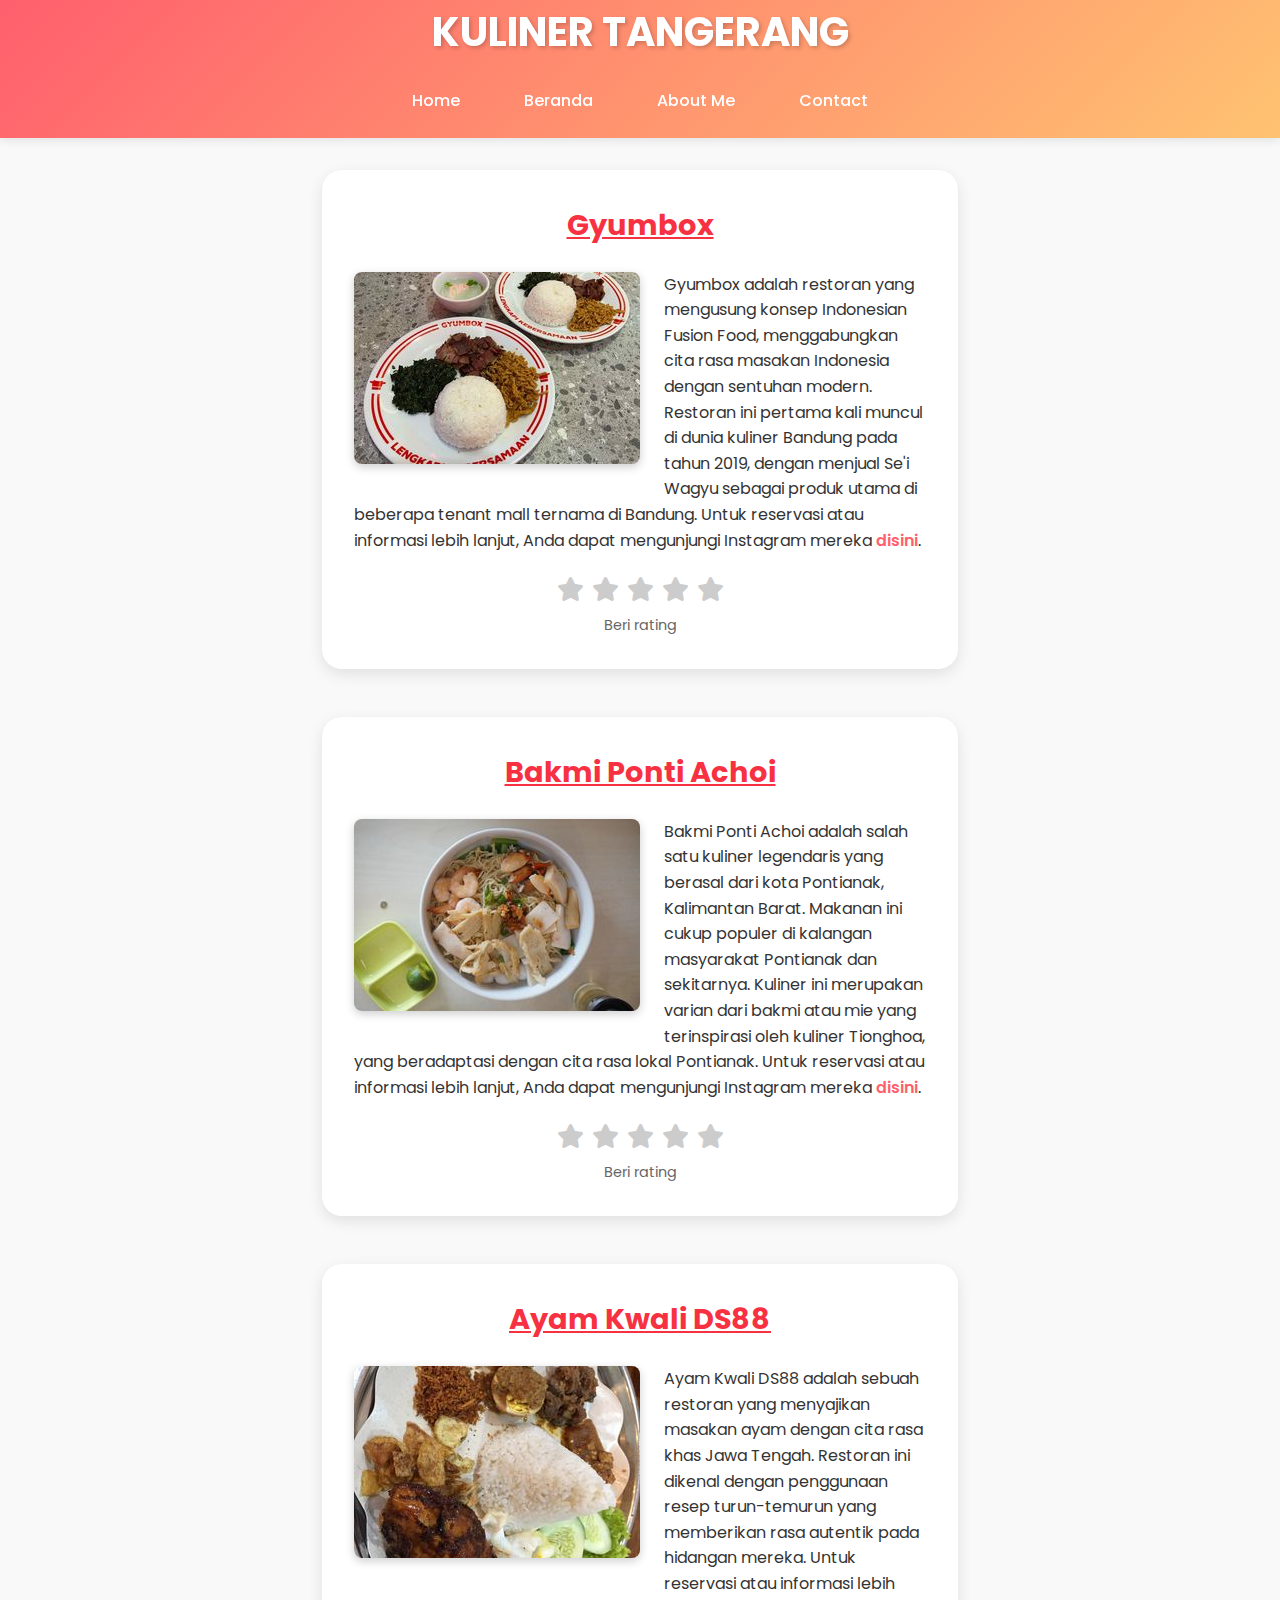
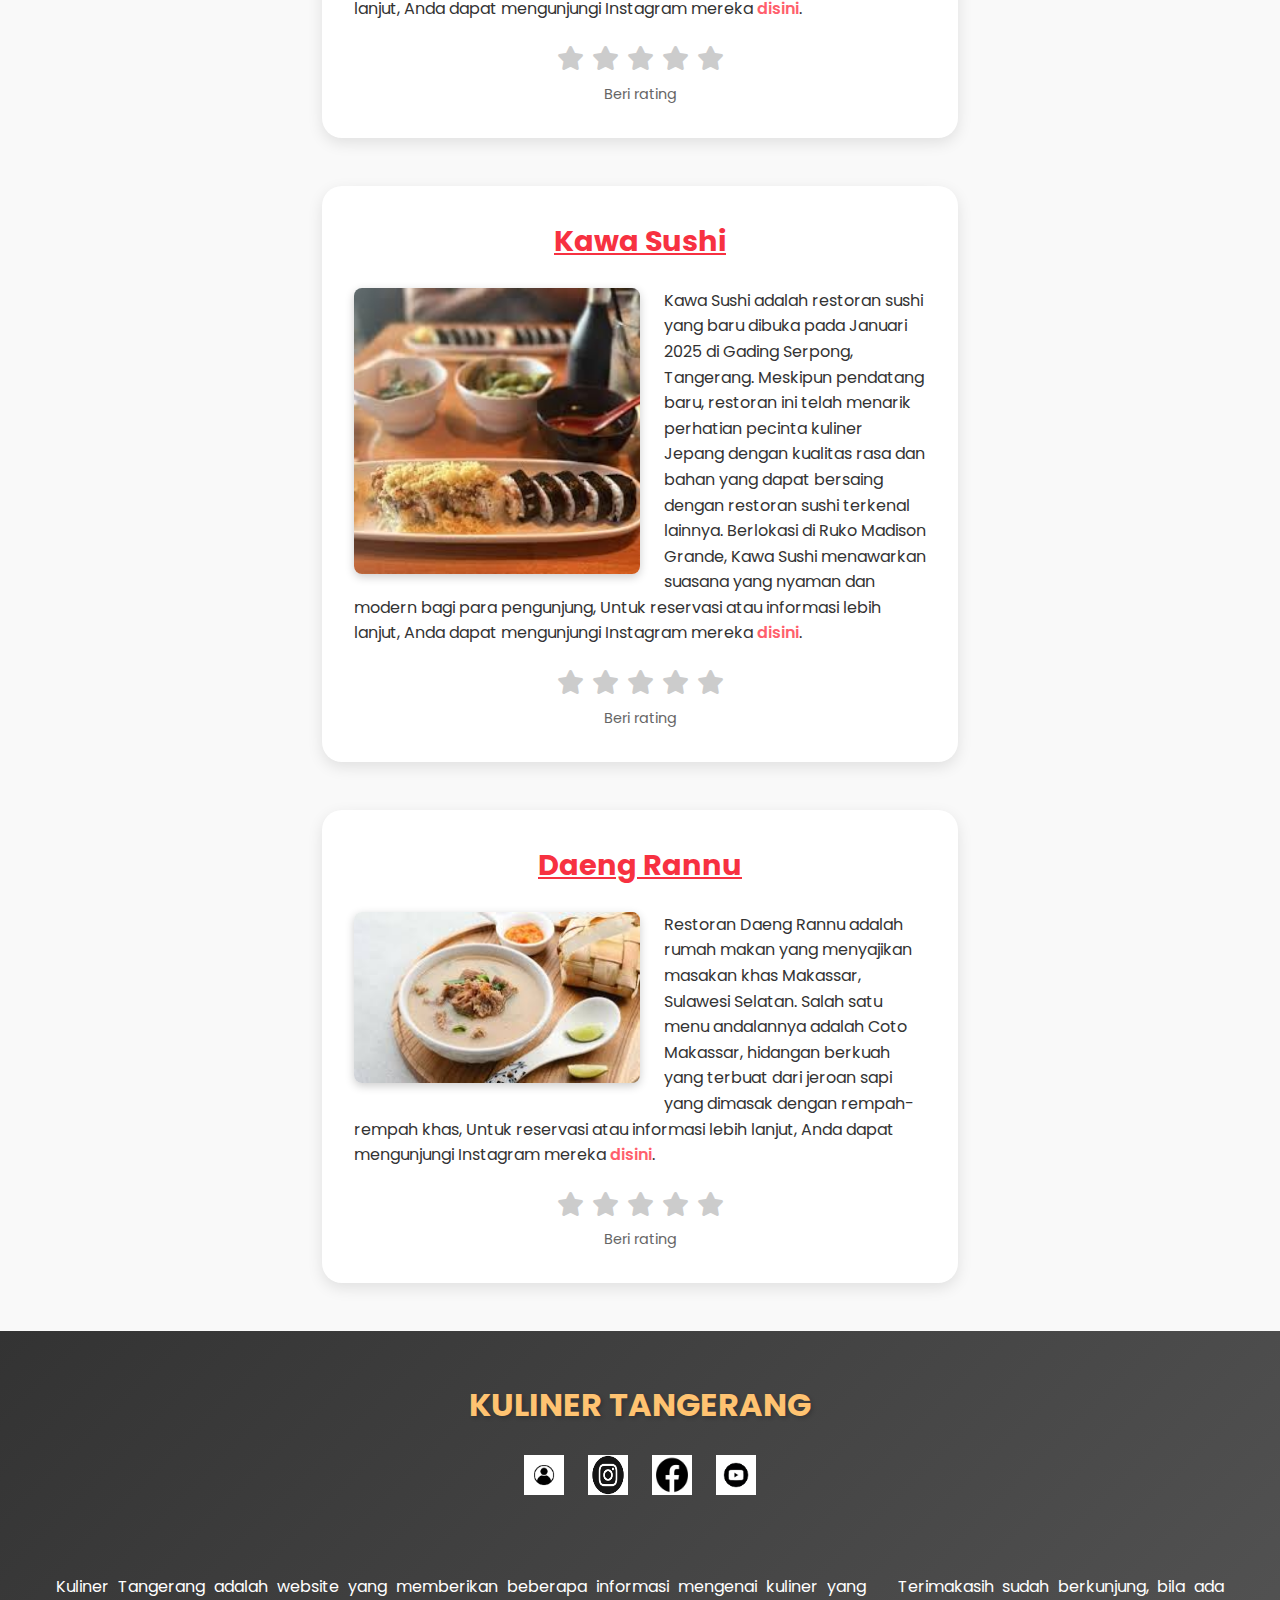
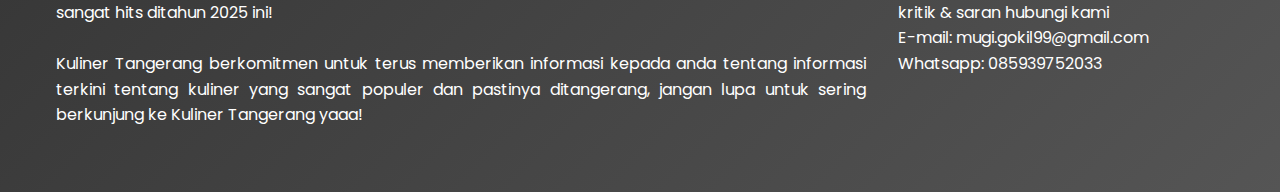
<file: index.html>
<!DOCTYPE html>
<html>
    <head>
        <meta charset="utf-8">
        <title>KULINER TANGERANG</title>
        <link rel="stylesheet" href="styles.css">
        <link href="https://fonts.googleapis.com/css2?family=Poppins:wght@300;400;500;600;700&display=swap" rel="stylesheet">
        <link rel="stylesheet" href="https://cdnjs.cloudflare.com/ajax/libs/font-awesome/6.0.0-beta3/css/all.min.css">
    </head>
    <body>
        <!-- NAVIGATION BAR START -->
        <div class="container-navbar"> 
            <h1 class="judul">KULINER TANGERANG</h1>
            <ul class="ul-navbar">
                <li class="li-navbar">
                    <a href="beranda.html">Home</a>
                </li>
                <li class="li-navbar">
                    <a href="index.html">Beranda</a>
                </li>
                <li class="li-navbar">
                    <a href="profile.html">About Me</a>
                </li>
                <li class="li-navbar">
                    <a href="contact.html">Contact</a>
                </li>
        </div>
        <!-- NAVIGATION BAR FINISH -->

        <!-- CONTENT START -->
        <div class="container-content">
             <ul class="ul-content">
                <li class="li-content"> 
                    <h3><u>Gyumbox</u></h3>
                    <a href="gyumbox.html"><img class="img1" src="Image/Gyumbox 1.jpg" alt="Gyumbox Restaurant"></a>
                    <p>Gyumbox adalah restoran yang mengusung konsep Indonesian Fusion Food, menggabungkan cita rasa masakan Indonesia dengan sentuhan modern. Restoran ini pertama kali muncul di dunia kuliner Bandung pada tahun 2019, dengan menjual Se'i Wagyu sebagai produk utama di beberapa tenant mall ternama di Bandung. Untuk reservasi atau informasi lebih lanjut, Anda dapat mengunjungi Instagram mereka <a href="https://www.instagram.com/gyumboxid/?hl=id" class="a-content">disini</a>.</p>
                    <div class="rating-container" data-restaurant="Gyumbox">
                        <div class="stars">
                            <i class="fas fa-star" data-value="1"></i>
                            <i class="fas fa-star" data-value="2"></i>
                            <i class="fas fa-star" data-value="3"></i>
                            <i class="fas fa-star" data-value="4"></i>
                            <i class="fas fa-star" data-value="5"></i>
                        </div>
                        <span class="rating-text">Beri rating</span>
                    </div>
                </li>
                
                <li class="li-content"> 
                    <h3><u>Bakmi Ponti Achoi</u></h3>
                    <a href="bakmi Ponti Achoi.html"><img class="img1" src="Image/Bakmi Ponti Achoi 1.jpeg" alt="Bakmi Ponti Achoi"></a>
                    <p>Bakmi Ponti Achoi adalah salah satu kuliner legendaris yang berasal dari kota Pontianak, Kalimantan Barat. Makanan ini cukup populer di kalangan masyarakat Pontianak dan sekitarnya. Kuliner ini merupakan varian dari bakmi atau mie yang terinspirasi oleh kuliner Tionghoa, yang beradaptasi dengan cita rasa lokal Pontianak. Untuk reservasi atau informasi lebih lanjut, Anda dapat mengunjungi Instagram mereka <a href="https://www.instagram.com/bakmi.ponti.achoi/" class="a-content">disini</a>.</p>
                    <div class="rating-container" data-restaurant="Bakmi Ponti Achoi">
                        <div class="stars">
                            <i class="fas fa-star" data-value="1"></i>
                            <i class="fas fa-star" data-value="2"></i>
                            <i class="fas fa-star" data-value="3"></i>
                            <i class="fas fa-star" data-value="4"></i>
                            <i class="fas fa-star" data-value="5"></i>
                        </div>
                        <span class="rating-text">Beri rating</span>
                    </div>
                </li>
                
                <li class="li-content"> 
                    <h3><u>Ayam Kwali DS88</u></h3>
                    <a href="ayam kwali ds88.html"><img class="img1" src="Image/Ayam Kwali 1.jpeg" alt="Ayam Kwali DS88"></a>
                    <p>Ayam Kwali DS88 adalah sebuah restoran yang menyajikan masakan ayam dengan cita rasa khas Jawa Tengah. Restoran ini dikenal dengan penggunaan resep turun-temurun yang memberikan rasa autentik pada hidangan mereka. Untuk reservasi atau informasi lebih lanjut, Anda dapat mengunjungi Instagram mereka <a href="https://www.instagram.com/ayamkwalids88/" class="a-content">disini</a>.</p>
                    <div class="rating-container" data-restaurant="Ayam Kwali DS88">
                        <div class="stars">
                            <i class="fas fa-star" data-value="1"></i>
                            <i class="fas fa-star" data-value="2"></i>
                            <i class="fas fa-star" data-value="3"></i>
                            <i class="fas fa-star" data-value="4"></i>
                            <i class="fas fa-star" data-value="5"></i>
                        </div>
                        <span class="rating-text">Beri rating</span>
                    </div>
                </li>
                
                <li class="li-content"> 
                    <h3><u>Kawa Sushi</u></h3>
                    <a href="kawa sushi.html"><img class="img1" src="Image/kawa Sushi 1.jpeg" alt="Kawa Sushi"></a>
                    <p>Kawa Sushi adalah restoran sushi yang baru dibuka pada Januari 2025 di Gading Serpong, Tangerang. Meskipun pendatang baru, restoran ini telah menarik perhatian pecinta kuliner Jepang dengan kualitas rasa dan bahan yang dapat bersaing dengan restoran sushi terkenal lainnya. Berlokasi di Ruko Madison Grande, Kawa Sushi menawarkan suasana yang nyaman dan modern bagi para pengunjung, Untuk reservasi atau informasi lebih lanjut, Anda dapat mengunjungi Instagram mereka <a href="https://www.instagram.com/kawasushi.idn/" class="a-content">disini</a>.</p>
                    <div class="rating-container" data-restaurant="Kawa Sushi">
                        <div class="stars">
                            <i class="fas fa-star" data-value="1"></i>
                            <i class="fas fa-star" data-value="2"></i>
                            <i class="fas fa-star" data-value="3"></i>
                            <i class="fas fa-star" data-value="4"></i>
                            <i class="fas fa-star" data-value="5"></i>
                        </div>
                        <span class="rating-text">Beri rating</span>
                    </div>
                </li>
                
                <li class="li-content">
                    <h3><u>Daeng Rannu</u></h3>
                    <a href="daeng ranu.html"><img class="img1" src="Image/Daeng rannu 1.jpeg" alt="Daeng Rannu"></a>
                    <p>Restoran Daeng Rannu adalah rumah makan yang menyajikan masakan khas Makassar, Sulawesi Selatan. Salah satu menu andalannya adalah Coto Makassar, hidangan berkuah yang terbuat dari jeroan sapi yang dimasak dengan rempah-rempah khas, Untuk reservasi atau informasi lebih lanjut, Anda dapat mengunjungi Instagram mereka <a href="https://www.instagram.com/rmdaengrannu/" class="a-content">disini</a>.</p>
                    <div class="rating-container" data-restaurant="Daeng Rannu">
                        <div class="stars">
                            <i class="fas fa-star" data-value="1"></i>
                            <i class="fas fa-star" data-value="2"></i>
                            <i class="fas fa-star" data-value="3"></i>
                            <i class="fas fa-star" data-value="4"></i>
                            <i class="fas fa-star" data-value="5"></i>
                        </div>
                        <span class="rating-text">Beri rating</span>
                    </div>
                </li>
            </ul>
        </div>
        <!-- CONTENT FINISH -->

        <!-- FOOTER START -->
        <div class="container-footer">
            <ul class="ul-footer">
                <li class="li-footer">
                    <h2 class="judul">KULINER TANGERANG</h2>
                    <div class="social-icons">
                        <a href="profile.html"><img src="Image/profile.png" alt="Profile"></a>
                        <a href="https://www.instagram.com/mugiy_/"><img src="Image/instagram.png" alt="Instagram"></a>
                        <a href="https://web.facebook.com/mugi.yanto.520"><img src="Image/facebook.png" alt="Facebook"></a>
                        <a href="https://www.youtube.com/@TdrsMuto"><img src="Image/youtube.png" alt="YouTube"></a>
                    </div>
                </li>
                <table>
                    <tr>
                        <td class="p-footer">
                            Kuliner Tangerang adalah website yang memberikan beberapa informasi mengenai kuliner yang sangat hits ditahun 2025 ini!<br><br>
                            Kuliner Tangerang berkomitmen untuk terus memberikan informasi kepada anda tentang informasi terkini tentang kuliner yang sangat populer dan pastinya ditangerang, jangan lupa untuk sering berkunjung ke Kuliner Tangerang yaaa!
                        </td>
                        <td class="p-footer">
                            Terimakasih sudah berkunjung, bila ada kritik & saran hubungi kami <br>
                            E-mail: mugi.gokil99@gmail.com <br>
                            Whatsapp: 085939752033
                        </td>
                    </tr>
                </table>
            </ul>
        </div>
        <!-- FOOTER FINISH -->

        <script src="script.js"></script>
    </body>
</html>
</file>
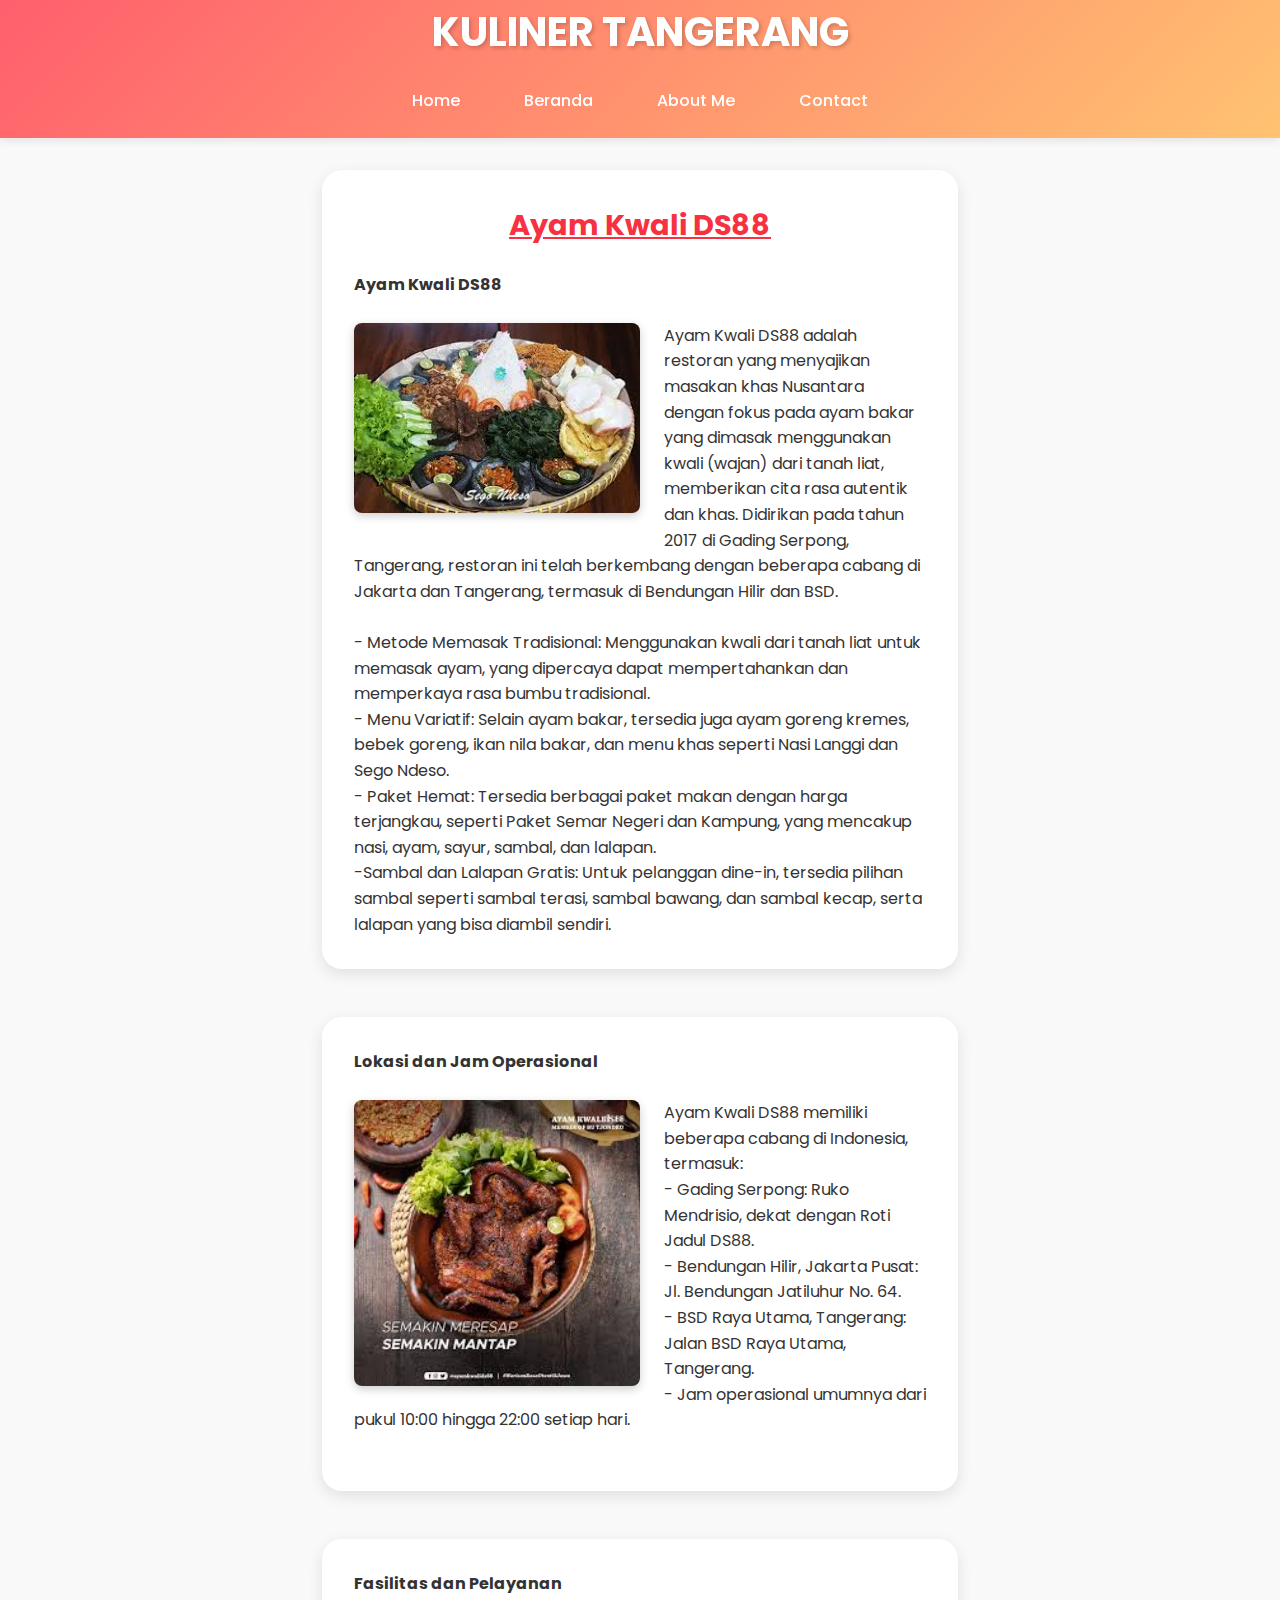
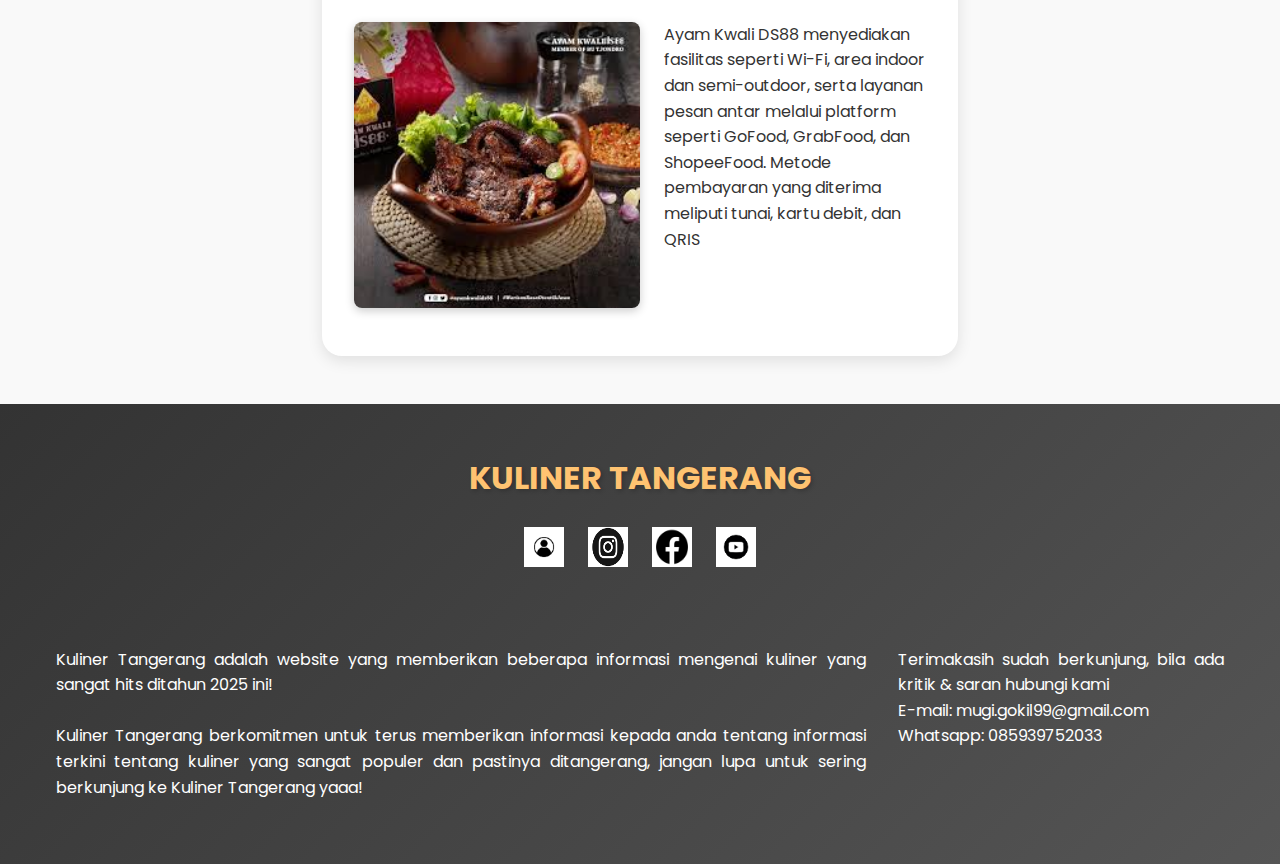
<file: ayam kwali ds88.html>
<!DOCTYPE html>
<html lang="en">
<head>
    <meta charset="UTF-8">
    <meta name="viewport" content="width=device-width, initial-scale=1.0">
    <link rel="stylesheet" href="styles.css">
    <link href="https://fonts.googleapis.com/css2?family=Poppins:wght@300;400;500;600;700&display=swap" rel="stylesheet">
    <link rel="stylesheet" href="https://cdnjs.cloudflare.com/ajax/libs/font-awesome/6.0.0-beta3/css/all.min.css">
    <title>Ayam Kwali DS88</title>
</head>
<body>
    <!--NAVBAR START-->
        <div class="container-navbar"> 
            <h1 class="judul">KULINER TANGERANG</h1>
            <ul class="ul-navbar">
                <li class="li-navbar">
                    <a href="beranda.html">Home</a>
                </li>
                <li class="li-navbar">
                    <a href="index.html">Beranda</a>
                </li>
                <li class="li-navbar">
                    <a href="profile.html">About Me</a>
                </li>
                <li class="li-navbar">
                    <a href="profile.html">Contact</a>
                </li>
        </div>
    <!--NAVBAR FINISH-->

    <!--CONTENT START-->
    <div class="container-content">
        <ul class="ul-content">
           <li class="li-content"> <h3> <u>Ayam Kwali DS88</u></h3>
                <h4>Ayam Kwali DS88</h4><br>
                <img class="img1" src="Image/Ayam Kwali 2.jpeg">
                <p>Ayam Kwali DS88 adalah restoran yang menyajikan masakan khas Nusantara dengan fokus pada ayam bakar yang dimasak menggunakan kwali (wajan) dari tanah liat, memberikan cita rasa autentik dan khas. Didirikan pada tahun 2017 di Gading Serpong, Tangerang, restoran ini telah berkembang dengan beberapa cabang di Jakarta dan Tangerang, termasuk di Bendungan Hilir dan BSD.</p><br>
                <p>- Metode Memasak Tradisional: Menggunakan kwali dari tanah liat untuk memasak ayam, yang dipercaya dapat mempertahankan dan memperkaya rasa bumbu tradisional.<br>
                - Menu Variatif: Selain ayam bakar, tersedia juga ayam goreng kremes, bebek goreng, ikan nila bakar, dan menu khas seperti Nasi Langgi dan Sego Ndeso.<br>
                - Paket Hemat: Tersedia berbagai paket makan dengan harga terjangkau, seperti Paket Semar Negeri dan Kampung, yang mencakup nasi, ayam, sayur, sambal, dan lalapan.<br>
                -Sambal dan Lalapan Gratis: Untuk pelanggan dine-in, tersedia pilihan sambal seperti sambal terasi, sambal bawang, dan sambal kecap, serta lalapan yang bisa diambil sendiri.<br></p>
           </li>
           <li class="li-content">
                <h4>Lokasi dan Jam Operasional</h4><br>
                <img class="img1" src="Image/Ayam Kwali 3.jpeg">
                <p>Ayam Kwali DS88 memiliki beberapa cabang di Indonesia, termasuk:<br>
                - Gading Serpong: Ruko Mendrisio, dekat dengan Roti Jadul DS88.<br>
                - Bendungan Hilir, Jakarta Pusat: Jl. Bendungan Jatiluhur No. 64.<br>
                - BSD Raya Utama, Tangerang: Jalan BSD Raya Utama, Tangerang.<br>
                - Jam operasional umumnya dari pukul 10:00 hingga 22:00 setiap hari.</p><br>
            </li>
            <li class="li-content">
                <h4>Fasilitas dan Pelayanan</h4><br>
                <img class="img1" src="Image/Ayam Kwali 4.jpeg">
                <P>Ayam Kwali DS88 menyediakan fasilitas seperti Wi-Fi, area indoor dan semi-outdoor, serta layanan pesan antar melalui platform seperti GoFood, GrabFood, dan ShopeeFood. Metode pembayaran yang diterima meliputi tunai, kartu debit, dan QRIS</P><br>
            </li>
        </ul>
    </div>
    <!--CONTENT FINISH-->

    <!--FOOTER START-->
    <div class="container-footer">
        <ul class="ul-footer">
            <li class="li-footer">
                <h2 class="judul">KULINER TANGERANG</h2>
                <div class="social-icons">
                    <a href="profile.html"><img src="Image/profile.png" alt="Profile"></a>
                    <a href="https://www.instagram.com/mugiy_/"><img src="Image/instagram.png" alt="Instagram"></a>
                    <a href="https://web.facebook.com/mugi.yanto.520"><img src="Image/facebook.png" alt="Facebook"></a>
                    <a href="https://www.youtube.com/@TdrsMuto"><img src="Image/youtube.png" alt="YouTube"></a>
                </div>
            </li>
            <table>
                <tr>
                    <td class="p-footer">
                        Kuliner Tangerang adalah website yang memberikan beberapa informasi mengenai kuliner yang sangat hits ditahun 2025 ini!<br><br>
                        Kuliner Tangerang berkomitmen untuk terus memberikan informasi kepada anda tentang informasi terkini tentang kuliner yang sangat populer dan pastinya ditangerang, jangan lupa untuk sering berkunjung ke Kuliner Tangerang yaaa!
                    </td>
                    <td class="p-footer">
                        Terimakasih sudah berkunjung, bila ada kritik & saran hubungi kami <br>
                        E-mail: mugi.gokil99@gmail.com <br>
                        Whatsapp: 085939752033
                    </td>
                </tr>
            </table>
        </ul>
    </div>
    <!--FOOTER FINISH-->
</body>
</html>
</file>
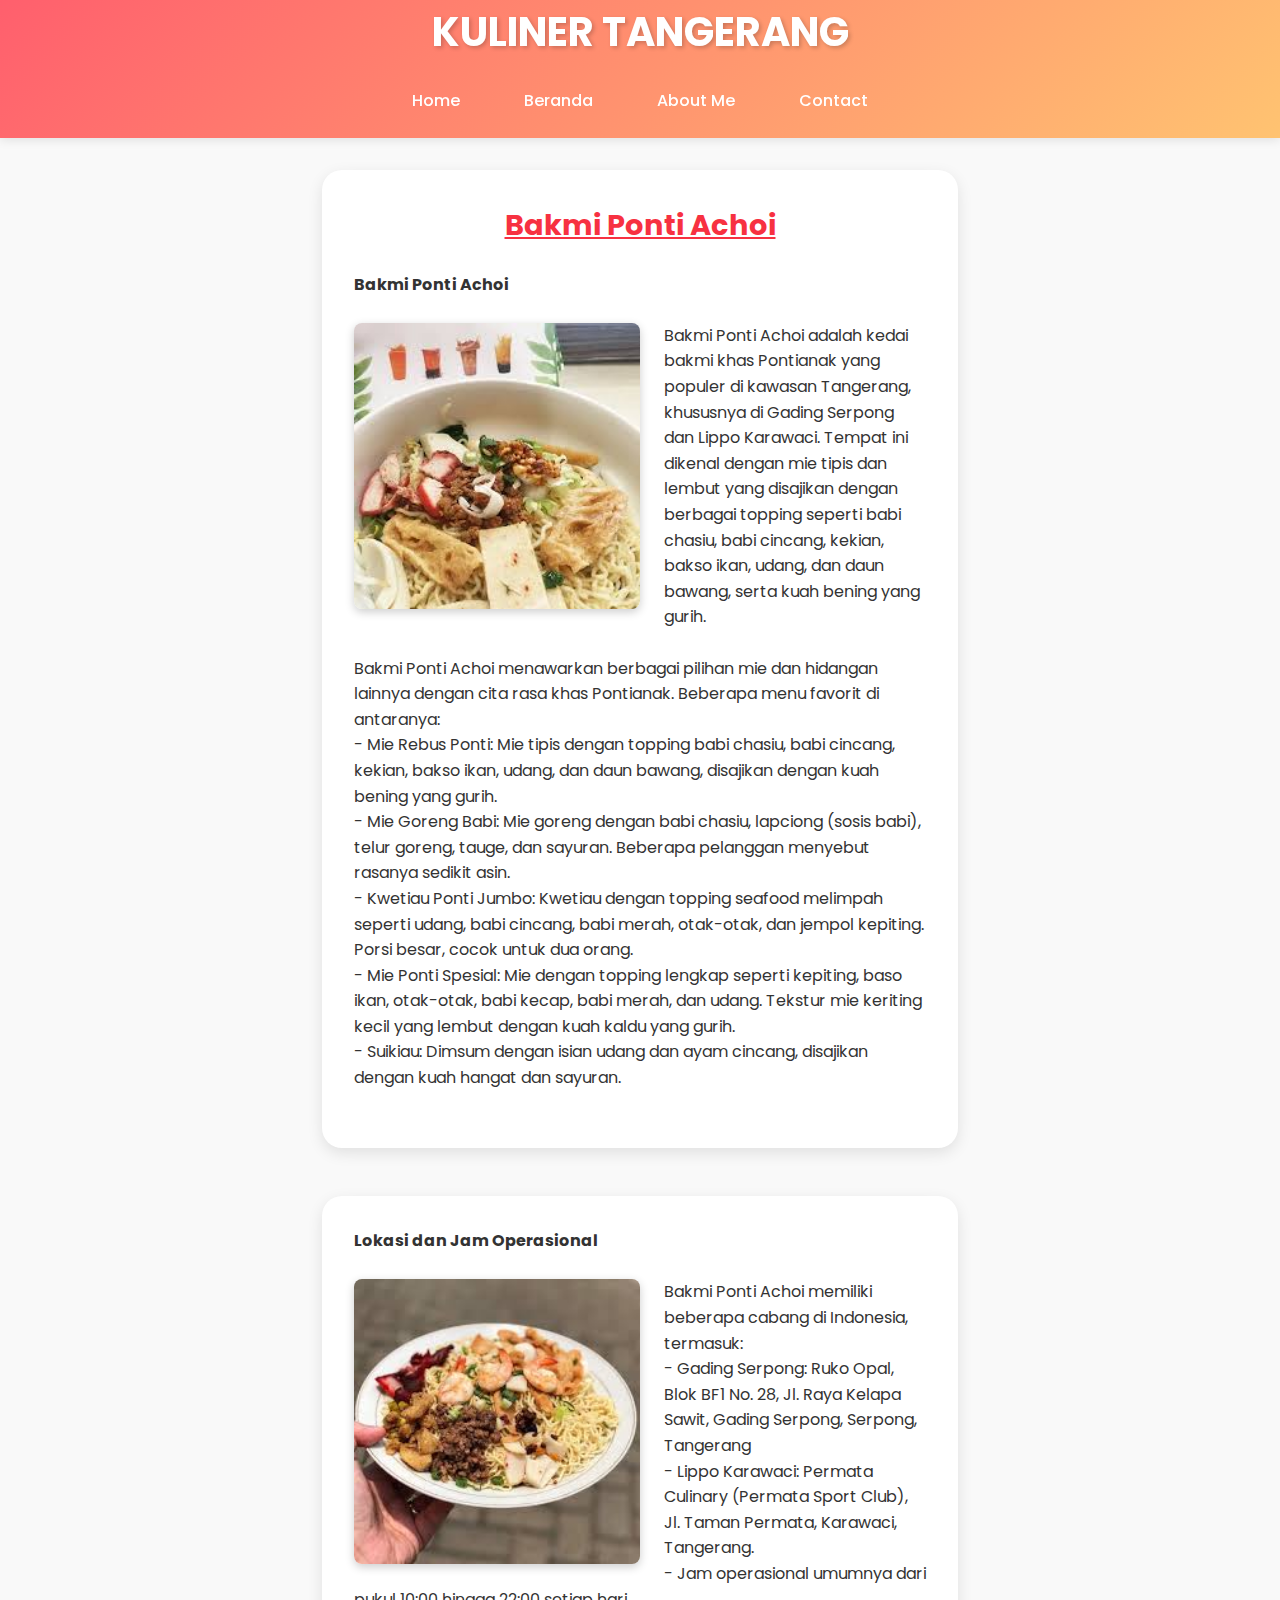
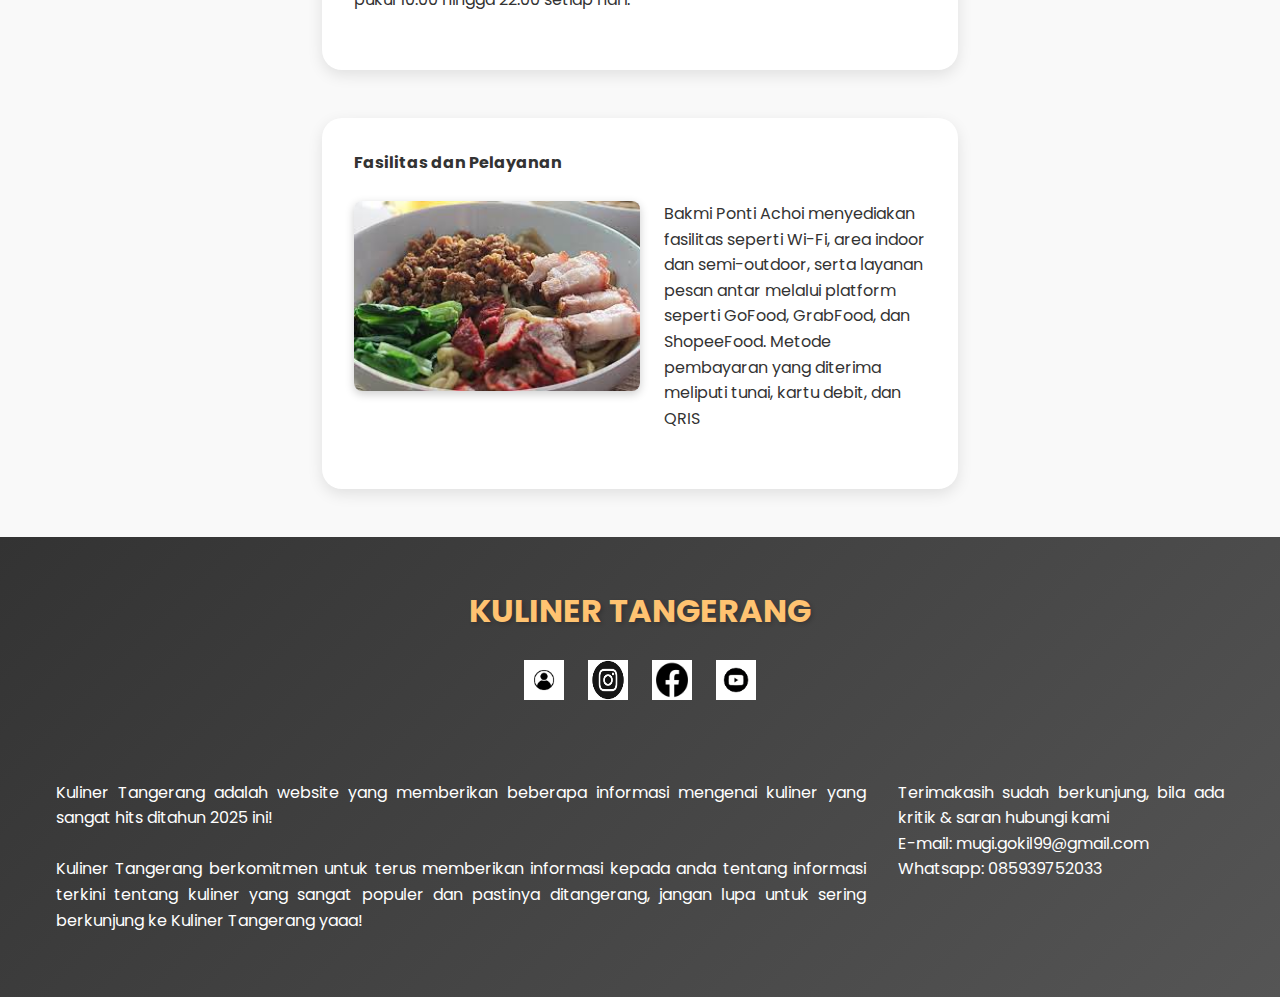
<file: bakmi Ponti Achoi.html>
<!DOCTYPE html>
<html lang="en">
<head>
    <meta charset="UTF-8">
    <meta name="viewport" content="width=device-width, initial-scale=1.0">
    <link rel="stylesheet" href="styles.css">
    <link href="https://fonts.googleapis.com/css2?family=Poppins:wght@300;400;500;600;700&display=swap" rel="stylesheet">
    <link rel="stylesheet" href="https://cdnjs.cloudflare.com/ajax/libs/font-awesome/6.0.0-beta3/css/all.min.css">
    <title>Bakmi Ponti Achoi</title>
</head>
<body>
    <!--NAVBAR START-->
        <div class="container-navbar"> 
            <h1 class="judul">KULINER TANGERANG</h1>
            <ul class="ul-navbar">
                <li class="li-navbar">
                    <a href="beranda.html">Home</a>
                </li>
                <li class="li-navbar">
                    <a href="index.html">Beranda</a>
                </li>
                <li class="li-navbar">
                    <a href="profile.html">About Me</a>
                </li>
                <li class="li-navbar">
                    <a href="profile.html">Contact</a>
                </li>
        </div>
    <!--NAVBAR FINISH-->

    <!--CONTENT START-->
    <div class="container-content">
        <ul class="ul-content">
           <li class="li-content"> <h3> <u>Bakmi Ponti Achoi</u></h3>
                <h4>Bakmi Ponti Achoi</h4><br>
                <img class="img1" src="Image/Bakmi Ponti Achoi 2.jpeg">
                <p>Bakmi Ponti Achoi adalah kedai bakmi khas Pontianak yang populer di kawasan Tangerang, khususnya di Gading Serpong dan Lippo Karawaci. Tempat ini dikenal dengan mie tipis dan lembut yang disajikan dengan berbagai topping seperti babi chasiu, babi cincang, kekian, bakso ikan, udang, dan daun bawang, serta kuah bening yang gurih.</p><br>
                <p>Bakmi Ponti Achoi menawarkan berbagai pilihan mie dan hidangan lainnya dengan cita rasa khas Pontianak. Beberapa menu favorit di antaranya:<br>
                - Mie Rebus Ponti: Mie tipis dengan topping babi chasiu, babi cincang, kekian, bakso ikan, udang, dan daun bawang, disajikan dengan kuah bening yang gurih.<br>
                - Mie Goreng Babi: Mie goreng dengan babi chasiu, lapciong (sosis babi), telur goreng, tauge, dan sayuran. Beberapa pelanggan menyebut rasanya sedikit asin.<br>
                - Kwetiau Ponti Jumbo: Kwetiau dengan topping seafood melimpah seperti udang, babi cincang, babi merah, otak-otak, dan jempol kepiting. Porsi besar, cocok untuk dua orang.<br>
                - Mie Ponti Spesial: Mie dengan topping lengkap seperti kepiting, baso ikan, otak-otak, babi kecap, babi merah, dan udang. Tekstur mie keriting kecil yang lembut dengan kuah kaldu yang gurih.<br>
                - Suikiau: Dimsum dengan isian udang dan ayam cincang, disajikan dengan kuah hangat dan sayuran. </p><br>
            </li>
            <li class="li-content">
                <h4>Lokasi dan Jam Operasional</h4><br>
                <img class="img1" src="Image/Bakmi Ponti Achoi 3.jpeg">
                <p>Bakmi Ponti Achoi memiliki beberapa cabang di Indonesia, termasuk:<br>
                - Gading Serpong: Ruko Opal, Blok BF1 No. 28, Jl. Raya Kelapa Sawit, Gading Serpong, Serpong, Tangerang<br>
                - Lippo Karawaci: Permata Culinary (Permata Sport Club), Jl. Taman Permata, Karawaci, Tangerang.<br>
                - Jam operasional umumnya dari pukul 10:00 hingga 22:00 setiap hari.</p><br>
            </li>
            <li class="li-content">
                <h4>Fasilitas dan Pelayanan</h4><br>
                <img class="img1" src="Image/Bakmi Ponti Achoi 4.jpeg">
                <P>Bakmi Ponti Achoi menyediakan fasilitas seperti Wi-Fi, area indoor dan semi-outdoor, serta layanan pesan antar melalui platform seperti GoFood, GrabFood, dan ShopeeFood. Metode pembayaran yang diterima meliputi tunai, kartu debit, dan QRIS</P><br>
            </li>
        </ul>
    </div>
    <!--CONTENT FINISH-->

    <!--FOOTER START-->
    <div class="container-footer">
        <ul class="ul-footer">
            <li class="li-footer">
                <h2 class="judul">KULINER TANGERANG</h2>
                <div class="social-icons">
                    <a href="profile.html"><img src="Image/profile.png" alt="Profile"></a>
                    <a href="https://www.instagram.com/mugiy_/"><img src="Image/instagram.png" alt="Instagram"></a>
                    <a href="https://web.facebook.com/mugi.yanto.520"><img src="Image/facebook.png" alt="Facebook"></a>
                    <a href="https://www.youtube.com/@TdrsMuto"><img src="Image/youtube.png" alt="YouTube"></a>
                </div>
            </li>
            <table>
                <tr>
                    <td class="p-footer">
                        Kuliner Tangerang adalah website yang memberikan beberapa informasi mengenai kuliner yang sangat hits ditahun 2025 ini!<br><br>
                        Kuliner Tangerang berkomitmen untuk terus memberikan informasi kepada anda tentang informasi terkini tentang kuliner yang sangat populer dan pastinya ditangerang, jangan lupa untuk sering berkunjung ke Kuliner Tangerang yaaa!
                    </td>
                    <td class="p-footer">
                        Terimakasih sudah berkunjung, bila ada kritik & saran hubungi kami <br>
                        E-mail: mugi.gokil99@gmail.com <br>
                        Whatsapp: 085939752033
                    </td>
                </tr>
            </table>
        </ul>
    </div>
    <!--FOOTER FINISH-->
</body>
</html>
</file>
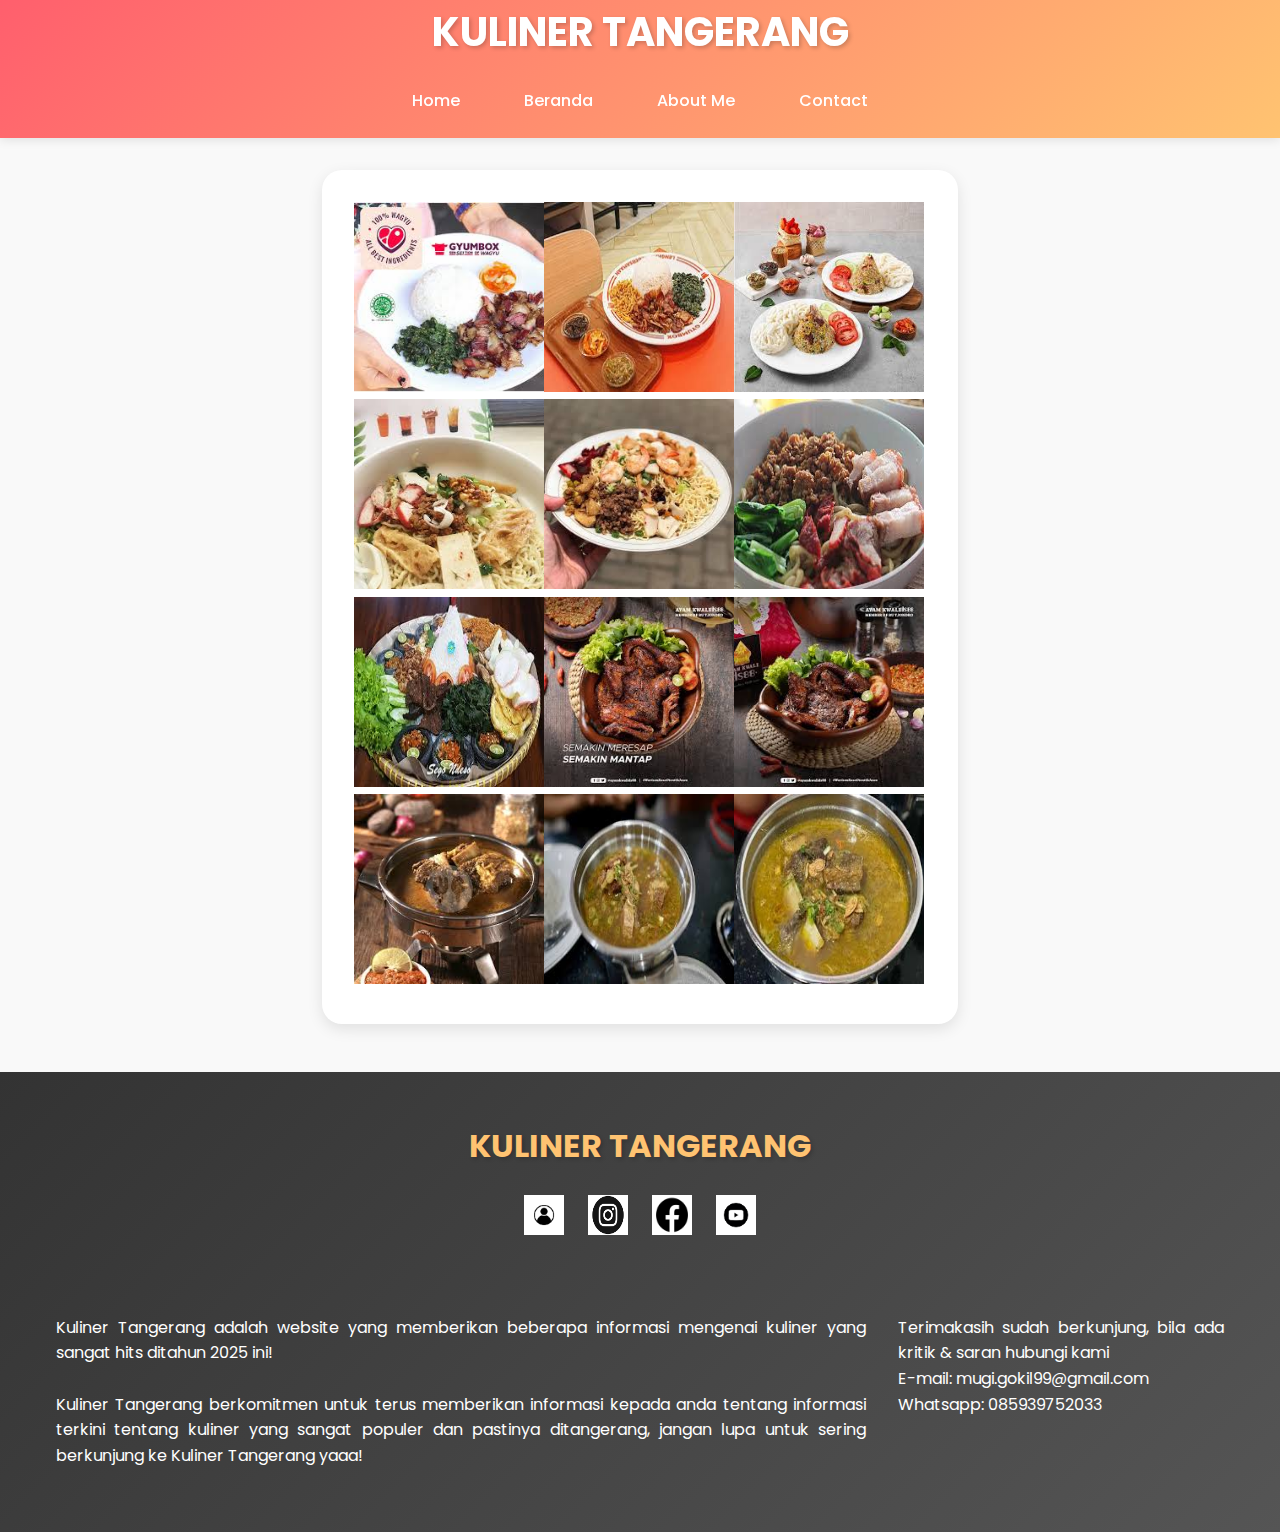
<file: beranda.html>
<!DOCTYPE html>
<html lang="en">
<head>
    <meta charset="UTF-8">
    <title>KULINER TANGERANG</title>
    <link rel="stylesheet" href="styles.css">
    <link href="https://fonts.googleapis.com/css2?family=Poppins:wght@300;400;500;600;700&display=swap" rel="stylesheet">
    <link rel="stylesheet" href="https://cdnjs.cloudflare.com/ajax/libs/font-awesome/6.0.0-beta3/css/all.min.css">
    <style>
        img{
            width: 190px;
            height: 190px;
        }
    </style>
</head>
<body>
    <!--NANIGATION BAR START-->
        <div class="container-navbar"> 
            <h1 class="judul">KULINER TANGERANG</h1>
            <ul class="ul-navbar">
                <li class="li-navbar">
                    <a href="beranda.html">Home</a>
                </li>
                <li class="li-navbar">
                    <a href="index.html">Beranda</a>
                </li>
                <li class="li-navbar">
                    <a href="profile.html">About Me</a>
                </li>
                <li class="li-navbar">
                    <a href="contact.html">Contact</a>
                </li>
        </div>
    <!--NANIGATION BAR FINISH-->


    <!--NANIGATION CONTENT START-->
    <div class="container-content">
        <ul class="ul-content">
            <li class="li-content">
                <img src="Image/Gyumbox2.jpeg"><img src="Image/Gyumbox3.jpeg"><img src="Image/Gyumbox4.jpeg">
                <img src="Image/Bakmi Ponti Achoi 2.jpeg"><img src="Image/Bakmi Ponti Achoi 3.jpeg"><img src="Image/Bakmi Ponti Achoi 4.jpeg">
                <img src="Image/Ayam Kwali 2.jpeg"><img src="Image/Ayam Kwali 3.jpeg"><img src="Image/Ayam Kwali 4.jpeg">
                <img src="Image/Daeng rannu 2.jpeg"><img src="Image/Daeng rannu 3.jpeg"><img src="Image/Daeng rannu 4.jpeg">
            </li>
        </ul>
    </div>
    <!--NANIGATION CONTENT FINISH-->

    <!--NAVIGATOR FOOTER START-->
    <div class="container-footer">
            <ul class="ul-footer">
                <li class="li-footer">
                    <h2 class="judul">KULINER TANGERANG</h2>
                    <div class="social-icons">
                        <a href="profile.html"><img src="Image/profile.png" alt="Profile"></a>
                        <a href="https://www.instagram.com/mugiy_/"><img src="Image/instagram.png" alt="Instagram"></a>
                        <a href="https://web.facebook.com/mugi.yanto.520"><img src="Image/facebook.png" alt="Facebook"></a>
                        <a href="https://www.youtube.com/@TdrsMuto"><img src="Image/youtube.png" alt="YouTube"></a>
                    </div>
                </li>
                <table>
                    <tr>
                        <td class="p-footer">
                            Kuliner Tangerang adalah website yang memberikan beberapa informasi mengenai kuliner yang sangat hits ditahun 2025 ini!<br><br>
                            Kuliner Tangerang berkomitmen untuk terus memberikan informasi kepada anda tentang informasi terkini tentang kuliner yang sangat populer dan pastinya ditangerang, jangan lupa untuk sering berkunjung ke Kuliner Tangerang yaaa!
                        </td>
                        <td class="p-footer">
                            Terimakasih sudah berkunjung, bila ada kritik & saran hubungi kami <br>
                            E-mail: mugi.gokil99@gmail.com <br>
                            Whatsapp: 085939752033
                        </td>
                    </tr>
                </table>
            </ul>
        </div>
    <!--NAVIGATOR FOOTER START-->
    <script src="script.js"></script>
</body>
</html>
</file>
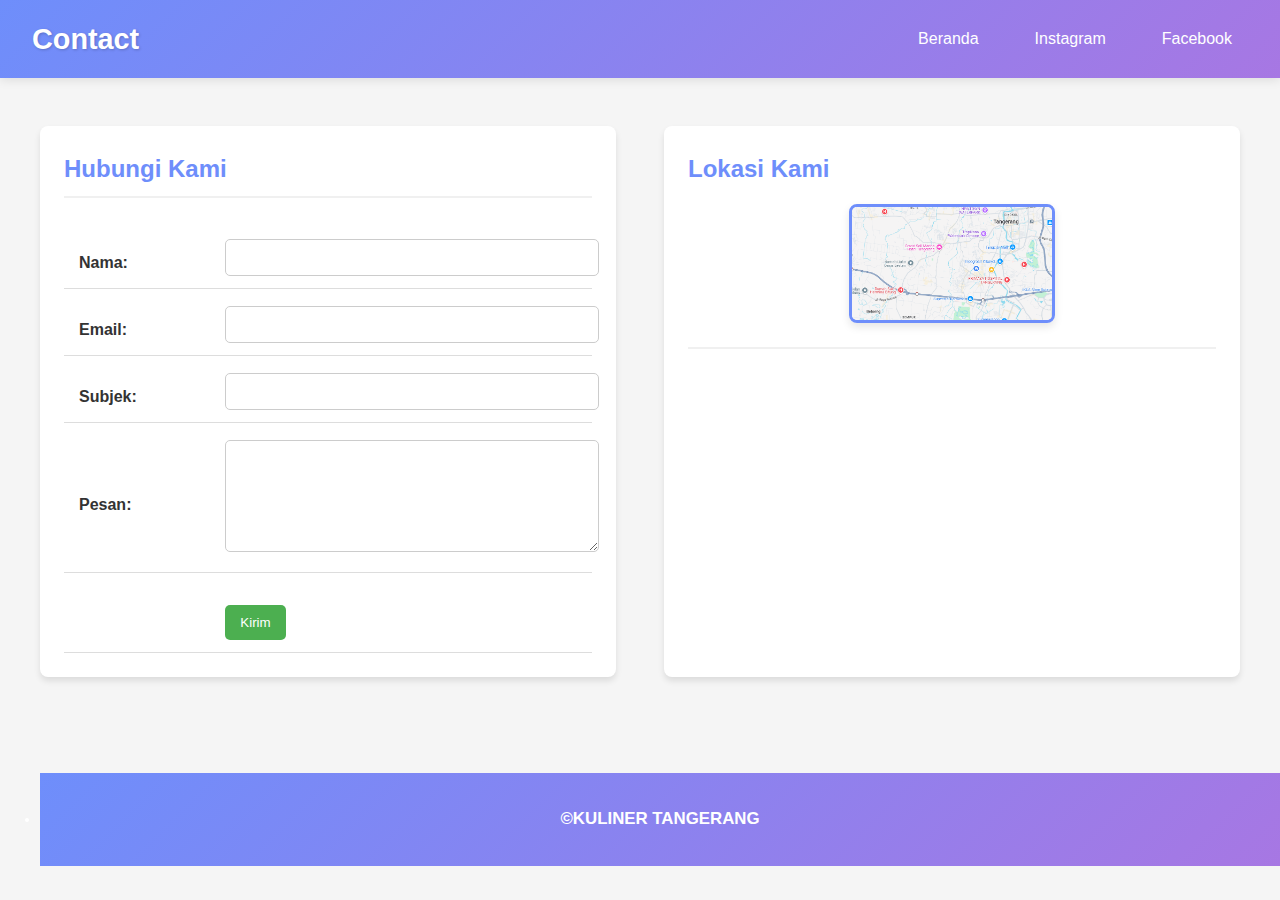
<file: contact.html>
<!DOCTYPE html>
<html lang="en">
<head>
    <meta charset="UTF-8">
    <title>Contact</title>
    <link rel="stylesheet" href="profile.css"/>
     <style>
    label {
      display: block;
      margin-top: 15px;
      font-weight: bold;
    }
    input, textarea {
      width: 100%;
      padding: 10px;
      margin-top: 5px;
      border: 1px solid #ccc;
      border-radius: 5px;
      resize: vertical;
    }
    button {
      margin-top: 20px;
      padding: 10px 15px;
      background-color: #4CAF50;
      color: white;
      border: none;
      border-radius: 5px;
      cursor: pointer;
    }
    button:hover {
      background-color: #2aa030;
    }
  </style>
</head>
    <body>
        <!--NAVIGATION BAR START-->
        <div class="container-navbar">
            <H1>Contact</H1>
            <ul class="ul-navbar">
                <li class="li-navbar">
                    <a href="index.html" class="a-navbar"> Beranda </a>
                </li>
                <li class="li-navbar">
                    <a href="https://www.instagram.com/mugiy_/" class="a-navbar">Instagram</a>
                </li>
                <li class="li-navbar" class="a-navbar">
                    <a href="https://web.facebook.com/mugi.yanto.520" class="a-navbar">Facebook</a>
                </li>
            </ul>
        </div>
        <!--NAVIGATION BAR FINISH-->
        
        <!--CONTENT START-->
        <div class="container-content">
            <ul class="ul-content">
                <li class="li-content">
                    Hubungi Kami
                </li>
                    <form action="contact.html" method="POST">
                    <table>
                    <tr>
                        <td><label for="nama">Nama:</label></td>
                        <td><input type="text" id="nama" name="nama" required></td>
                    </tr>
                    <tr>
                        <td><label for="email">Email:</label></td>
                        <td><input type="email" id="email" name="email" required></td>
                    </tr>
                    <tr>
                        <td><label for="subjek">Subjek:</label></td>
                        <td><input type="text" id="subjek" name="subjek"></td>
                    </tr>
                    <tr>
                        <td><label for="pesan">Pesan:</label></td>
                        <td><textarea id="pesan" name="pesan" rows="6" required></textarea></td>
                    </tr>
                    <tr>
                        <td></td>
                        <td><button type="submit">Kirim</button></td>
                    </tr>
                    </table>
                    </form>
            </ul>
            <ul class="ul-content">
                <li class="li-content">
                    Lokasi Kami
                <a href="https://www.google.com/maps/place/Jl.+H.+Masnin+No.42,+RT.006%2FRW.004,+Cibodas,+Kec.+Cibodas,+Kota+Tangerang,+Banten+15138/@-6.2051398,106.6108485,18.96z/data=!4m6!3m5!1s0x2e69febf4f46ad67:0x2c9f4a22b52a0cb5!8m2!3d-6.2046377!4d106.6107797!16s%2Fg%2F11y3mvh63t?entry=ttu&g_ep=EgoyMDI1MDYwNC4wIKXMDSoASAFQAw%3D%3D"> <img src="Image/map.png"></a>
                </li>
            </ul>
        </div>
        <!--CONTENT FINISH-->

        <!--FOOTER START-->
        <div>
            <ul>
                <li class="li-footer">
                    <H3>&copy;KULINER TANGERANG</H3>
                </li>
            </ul>
        </div>
        <!--FOOTER FINISH-->
    </body>
</html>
</file>
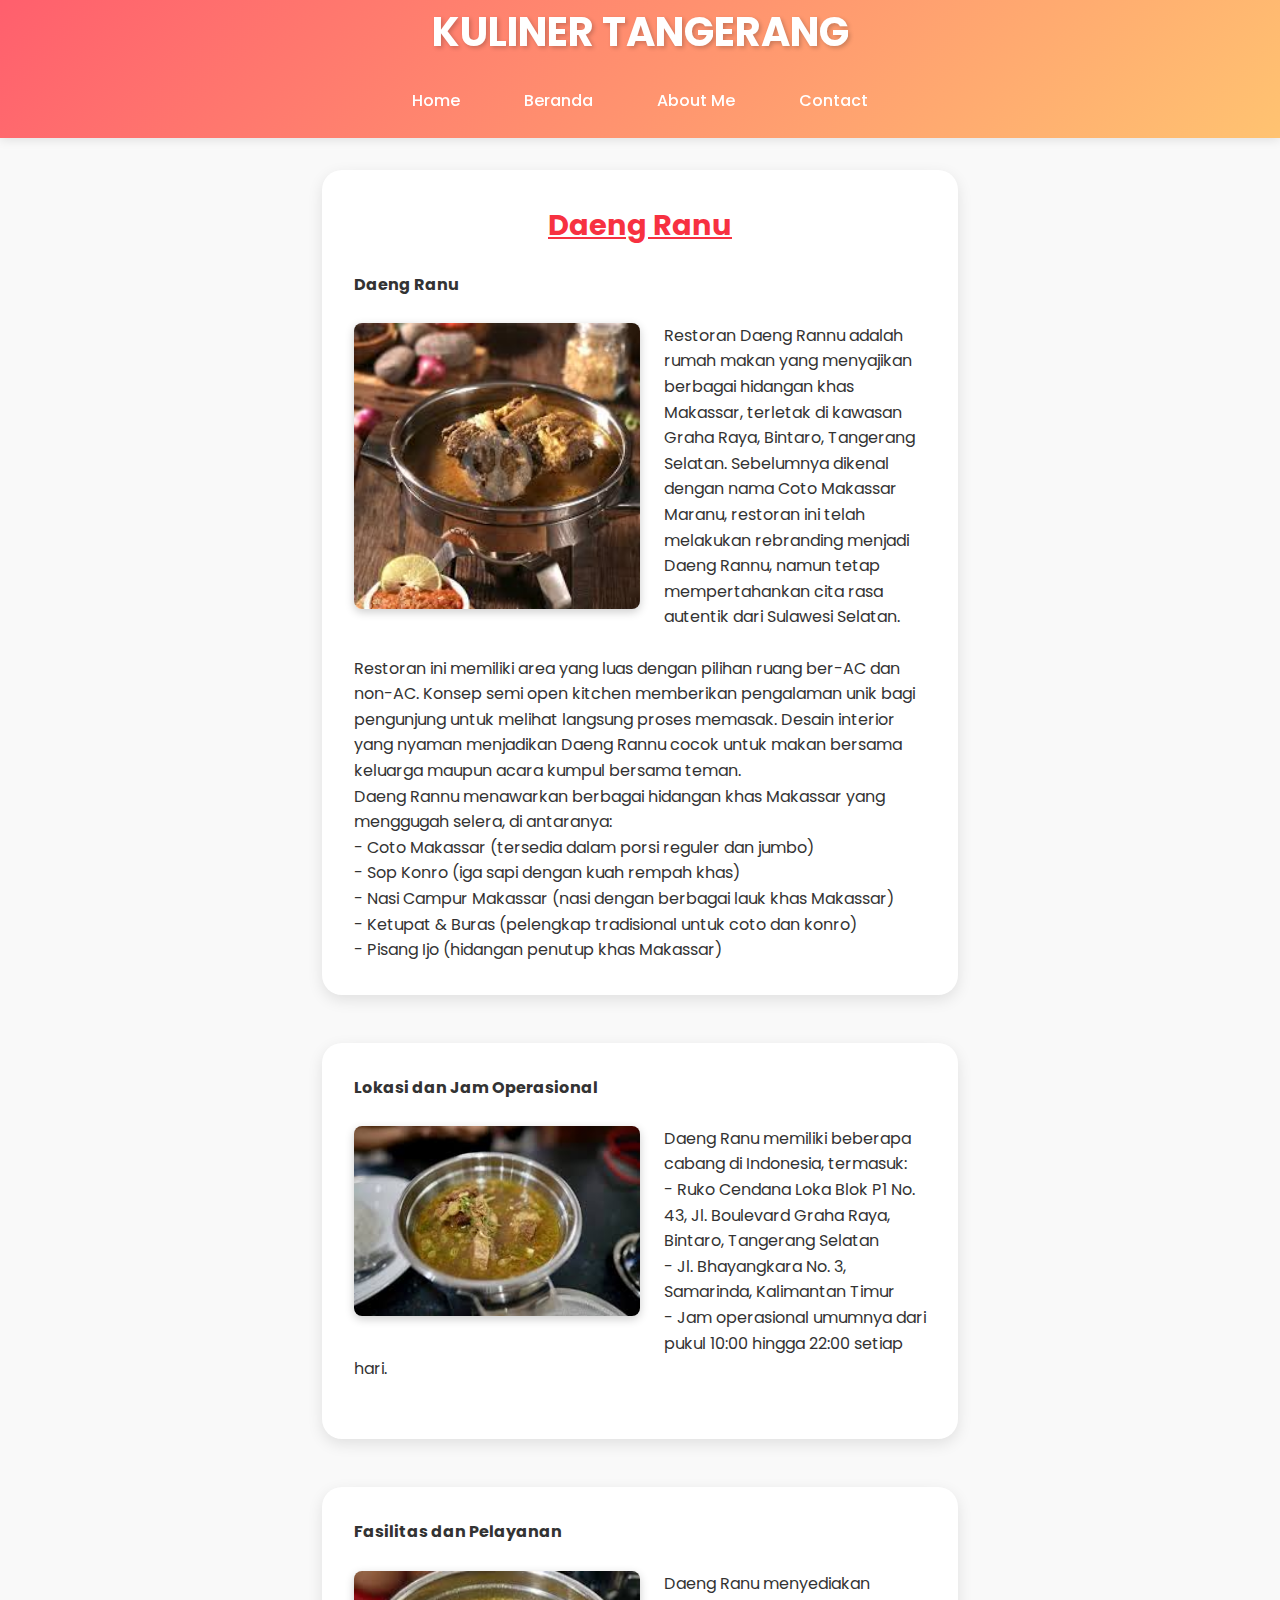
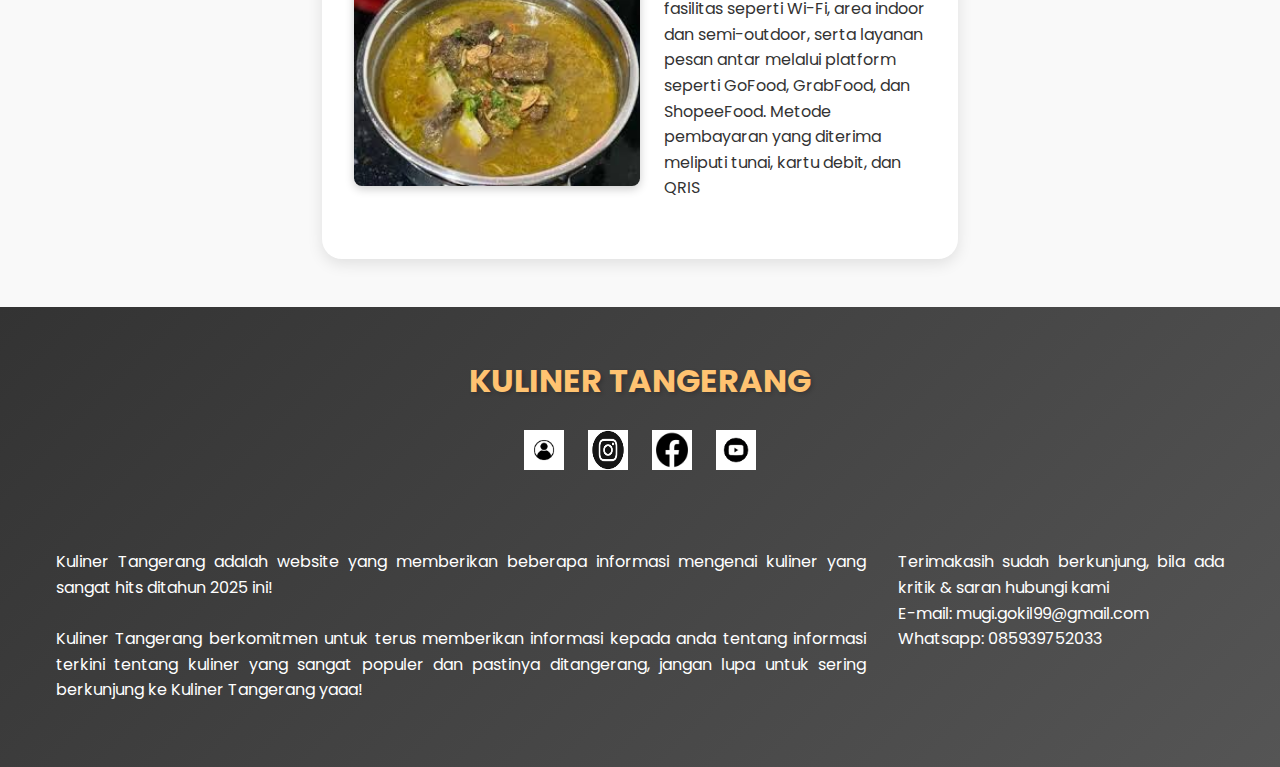
<file: daeng ranu.html>
<!DOCTYPE html>
<html lang="en">
<head>
    <meta charset="UTF-8">
    <meta name="viewport" content="width=device-width, initial-scale=1.0">
    <link rel="stylesheet" href="styles.css">
    <link href="https://fonts.googleapis.com/css2?family=Poppins:wght@300;400;500;600;700&display=swap" rel="stylesheet">
    <link rel="stylesheet" href="https://cdnjs.cloudflare.com/ajax/libs/font-awesome/6.0.0-beta3/css/all.min.css">
    <title>Daeng Ranu</title>
</head>
<body>
    <!--NAVBAR START-->
        <div class="container-navbar"> 
            <h1 class="judul">KULINER TANGERANG</h1>
            <ul class="ul-navbar">
                <li class="li-navbar">
                    <a href="beranda.html">Home</a>
                </li>
                <li class="li-navbar">
                    <a href="index.html">Beranda</a>
                </li>
                <li class="li-navbar">
                    <a href="profile.html">About Me</a>
                </li>
                <li class="li-navbar">
                    <a href="profile.html">Contact</a>
                </li>
        </div>
    <!--NAVBAR FINISH-->

    <!--CONTENT START-->
    <div class="container-content">
        <ul class="ul-content">
           <li class="li-content"> <h3> <u>Daeng Ranu</u></h3>
                <h4>Daeng Ranu</h4><br>
                <img class="img1" src="Image/Daeng rannu 2.jpeg">
                <p>Restoran Daeng Rannu adalah rumah makan yang menyajikan berbagai hidangan khas Makassar, terletak di kawasan Graha Raya, Bintaro, Tangerang Selatan. Sebelumnya dikenal dengan nama Coto Makassar Maranu, restoran ini telah melakukan rebranding menjadi Daeng Rannu, namun tetap mempertahankan cita rasa autentik dari Sulawesi Selatan.</p><br>
                <p>Restoran ini memiliki area yang luas dengan pilihan ruang ber-AC dan non-AC. Konsep semi open kitchen memberikan pengalaman unik bagi pengunjung untuk melihat langsung proses memasak. Desain interior yang nyaman menjadikan Daeng Rannu cocok untuk makan bersama keluarga maupun acara kumpul bersama teman.<br>
                Daeng Rannu menawarkan berbagai hidangan khas Makassar yang menggugah selera, di antaranya:<br>
                - Coto Makassar (tersedia dalam porsi reguler dan jumbo)<br>
                - Sop Konro (iga sapi dengan kuah rempah khas)<br>
                - Nasi Campur Makassar (nasi dengan berbagai lauk khas Makassar)<br>
                - Ketupat & Buras (pelengkap tradisional untuk coto dan konro)<br>
                - Pisang Ijo (hidangan penutup khas Makassar)</p>
           </li>
           <li class="li-content">
                <h4>Lokasi dan Jam Operasional</h4><br>
                <img class="img1" src="Image/Daeng rannu 3.jpeg">
                <p>Daeng Ranu memiliki beberapa cabang di Indonesia, termasuk:<br>
                - Ruko Cendana Loka Blok P1 No. 43, Jl. Boulevard Graha Raya, Bintaro, Tangerang Selatan<br>
                - Jl. Bhayangkara No. 3, Samarinda, Kalimantan Timur<br>
                - Jam operasional umumnya dari pukul 10:00 hingga 22:00 setiap hari.</p><br>
            </li>
            <li class="li-content">
                <h4>Fasilitas dan Pelayanan</h4><br>
                <img class="img1" src="Image/Daeng rannu 4.jpeg">
                <P>Daeng Ranu menyediakan fasilitas seperti Wi-Fi, area indoor dan semi-outdoor, serta layanan pesan antar melalui platform seperti GoFood, GrabFood, dan ShopeeFood. Metode pembayaran yang diterima meliputi tunai, kartu debit, dan QRIS</P><br>
            </li>
        </ul>
    </div>
    <!--CONTENT FINISH-->

    <!--FOOTER START-->
    <div class="container-footer">
        <ul class="ul-footer">
            <li class="li-footer">
                <h2 class="judul">KULINER TANGERANG</h2>
                <div class="social-icons">
                    <a href="profile.html"><img src="Image/profile.png" alt="Profile"></a>
                    <a href="https://www.instagram.com/mugiy_/"><img src="Image/instagram.png" alt="Instagram"></a>
                    <a href="https://web.facebook.com/mugi.yanto.520"><img src="Image/facebook.png" alt="Facebook"></a>
                    <a href="https://www.youtube.com/@TdrsMuto"><img src="Image/youtube.png" alt="YouTube"></a>
                </div>
            </li>
            <table>
                <tr>
                    <td class="p-footer">
                        Kuliner Tangerang adalah website yang memberikan beberapa informasi mengenai kuliner yang sangat hits ditahun 2025 ini!<br><br>
                        Kuliner Tangerang berkomitmen untuk terus memberikan informasi kepada anda tentang informasi terkini tentang kuliner yang sangat populer dan pastinya ditangerang, jangan lupa untuk sering berkunjung ke Kuliner Tangerang yaaa!
                    </td>
                    <td class="p-footer">
                        Terimakasih sudah berkunjung, bila ada kritik & saran hubungi kami <br>
                        E-mail: mugi.gokil99@gmail.com <br>
                        Whatsapp: 085939752033
                    </td>
                </tr>
            </table>
        </ul>
    </div>
    <!--FOOTER FINISH-->
</body>
</html>
</file>
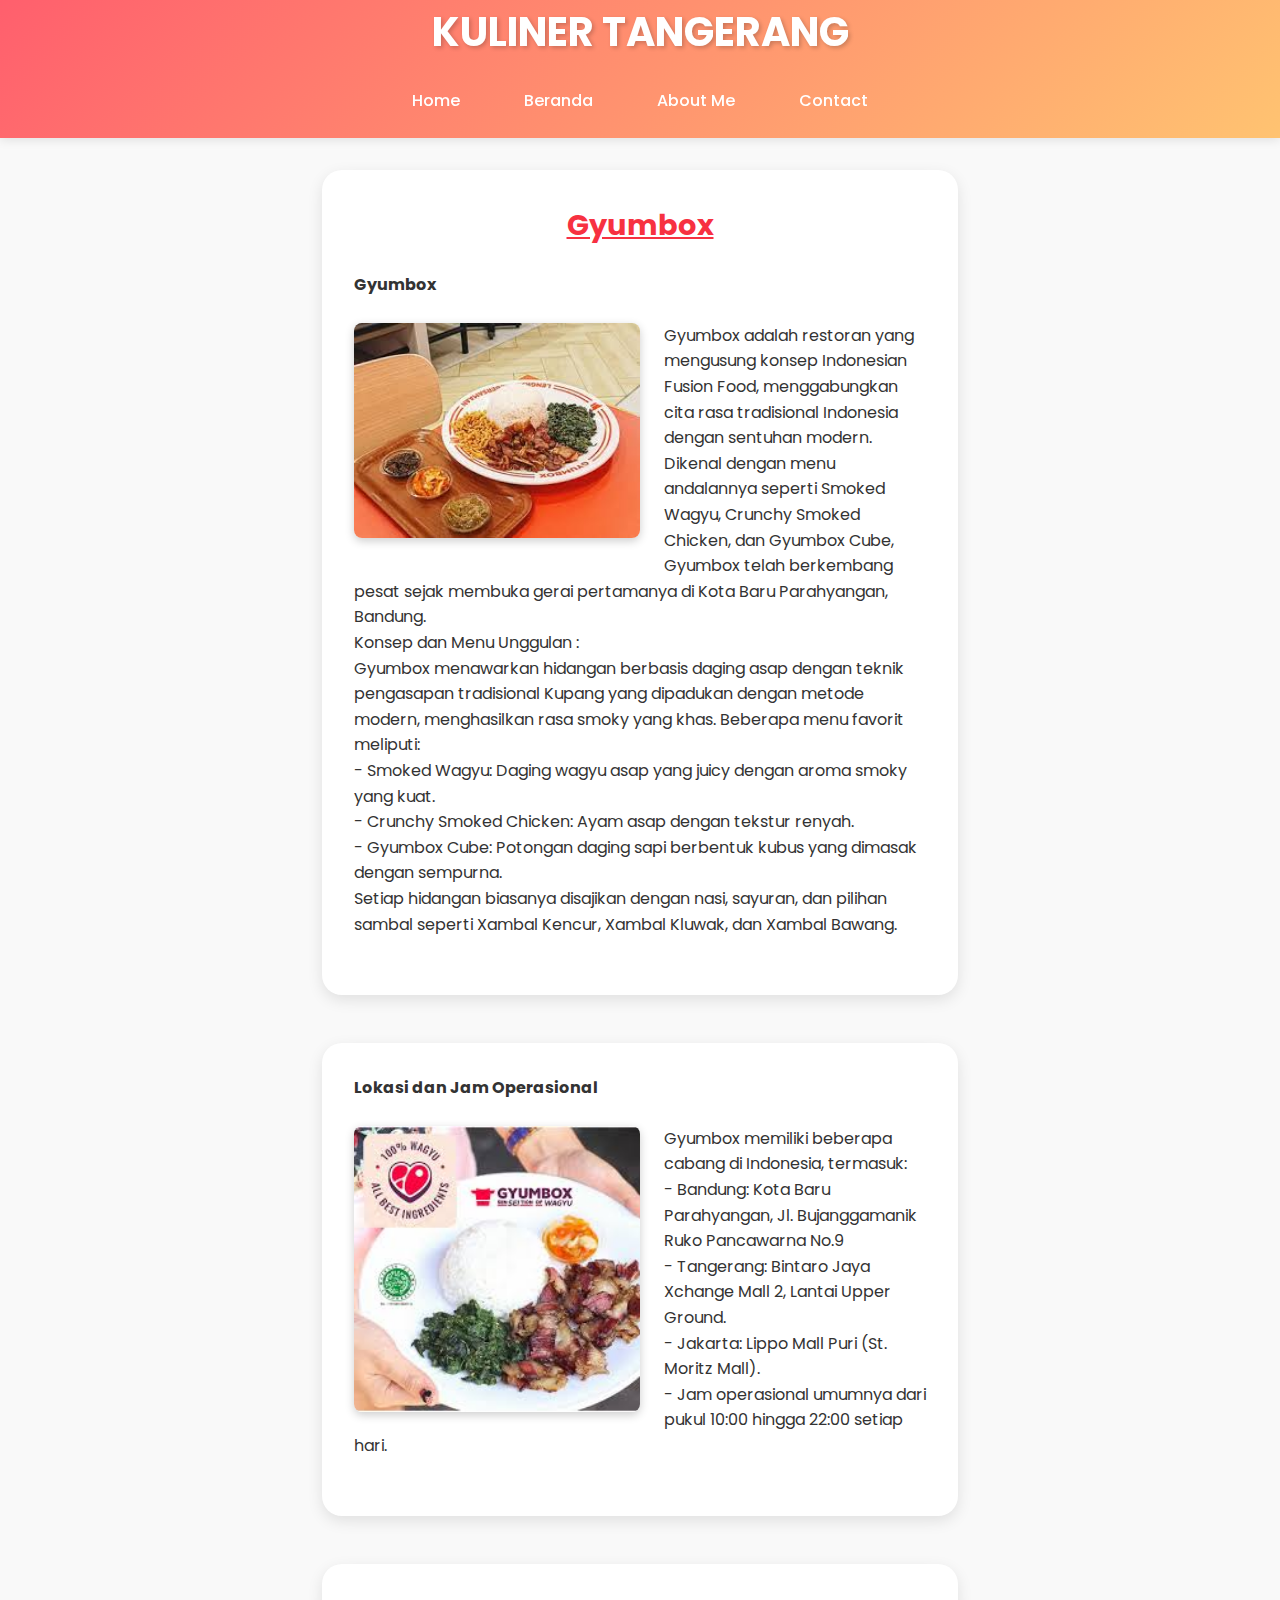
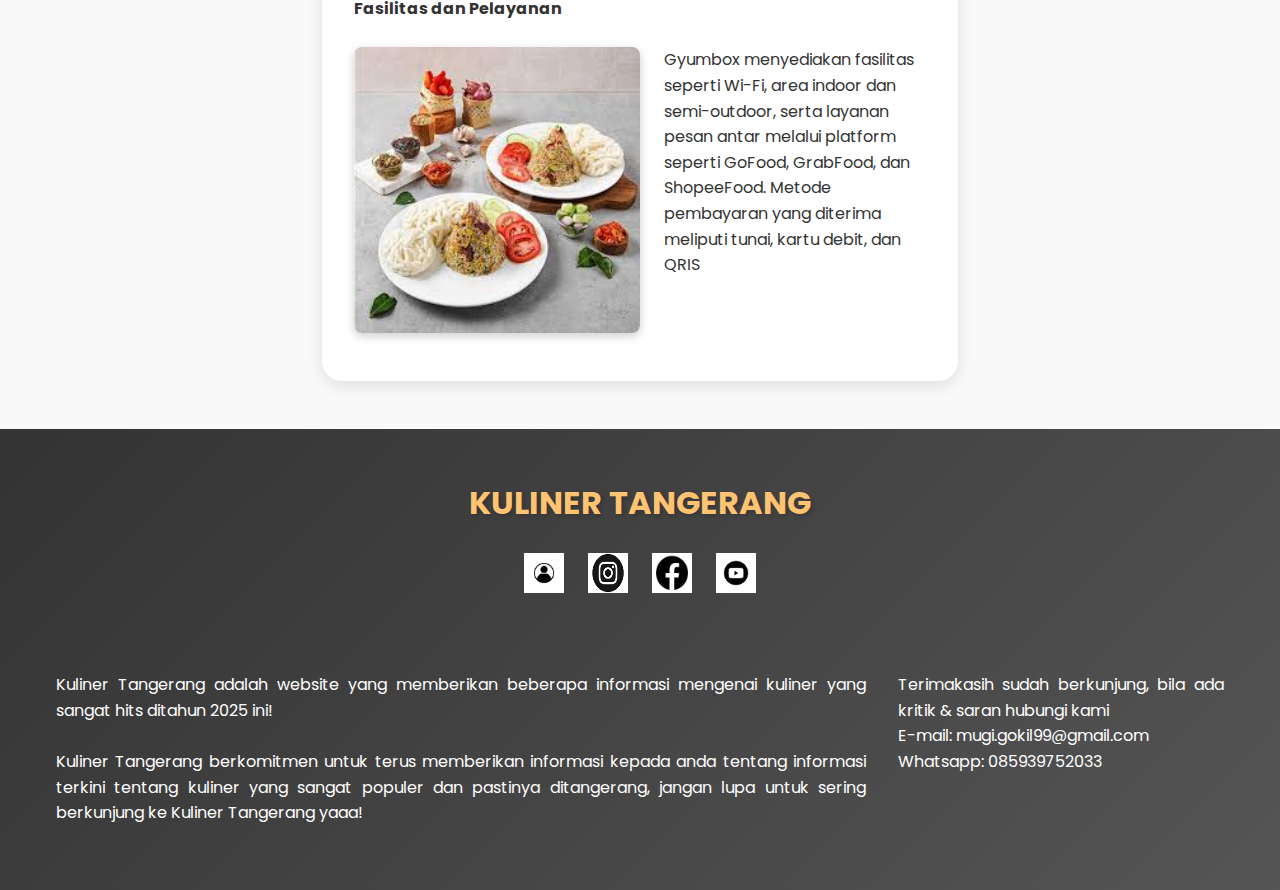
<file: gyumbox.html>
<!DOCTYPE html>
<html lang="en">
<head>
    <meta charset="UTF-8">
    <meta name="viewport" content="width=device-width, initial-scale=1.0">
    <link rel="stylesheet" href="styles.css">
    <link href="https://fonts.googleapis.com/css2?family=Poppins:wght@300;400;500;600;700&display=swap" rel="stylesheet">
    <link rel="stylesheet" href="https://cdnjs.cloudflare.com/ajax/libs/font-awesome/6.0.0-beta3/css/all.min.css">
    <title>Gyumbox</title>
</head>
<body>
    <!--NAVBAR START-->
        <div class="container-navbar"> 
            <h1 class="judul">KULINER TANGERANG</h1>
            <ul class="ul-navbar">
                <li class="li-navbar">
                    <a href="beranda.html">Home</a>
                </li>
                <li class="li-navbar">
                    <a href="index.html">Beranda</a>
                </li>
                <li class="li-navbar">
                    <a href="profile.html">About Me</a>
                </li>
                <li class="li-navbar">
                    <a href="profile.html">Contact</a>
                </li>
        </div>
    <!--NAVBAR FINISH-->

    <!--CONTENT START-->
    <div class="container-content">
        <ul class="ul-content">
           <li class="li-content"> <h3> <u>Gyumbox</u></h3>
           <h4>Gyumbox</h4><br>
           <img class="img1" src="Image/Gyumbox3.jpeg">
                <p>Gyumbox adalah restoran yang mengusung konsep Indonesian Fusion Food, menggabungkan cita rasa tradisional Indonesia dengan sentuhan modern. Dikenal dengan menu andalannya seperti Smoked Wagyu, Crunchy Smoked Chicken, dan Gyumbox Cube, Gyumbox telah berkembang pesat sejak membuka gerai pertamanya di Kota Baru Parahyangan, Bandung.<br>
                Konsep dan Menu Unggulan :<br>
                Gyumbox menawarkan hidangan berbasis daging asap dengan teknik pengasapan tradisional Kupang yang dipadukan dengan metode modern, menghasilkan rasa smoky yang khas. Beberapa menu favorit meliputi:<br>
                - Smoked Wagyu: Daging wagyu asap yang juicy dengan aroma smoky yang kuat.<br>
                - Crunchy Smoked Chicken: Ayam asap dengan tekstur renyah.<br>
                - Gyumbox Cube: Potongan daging sapi berbentuk kubus yang dimasak dengan sempurna.<br>
                Setiap hidangan biasanya disajikan dengan nasi, sayuran, dan pilihan sambal seperti Xambal Kencur, Xambal Kluwak, dan Xambal Bawang.</p><br></li>
            <li class="li-content">
                <h4>Lokasi dan Jam Operasional</h4><br>
                <img class="img1" src="Image/Gyumbox2.jpeg">
                <p>Gyumbox memiliki beberapa cabang di Indonesia, termasuk:<br>
                - Bandung: Kota Baru Parahyangan, Jl. Bujanggamanik Ruko Pancawarna No.9<br>
                - Tangerang: Bintaro Jaya Xchange Mall 2, Lantai Upper Ground.<br>
                - Jakarta: Lippo Mall Puri (St. Moritz Mall).<br>
                - Jam operasional umumnya dari pukul 10:00 hingga 22:00 setiap hari.</p><br></li>
            <li class="li-content">
                <h4>Fasilitas dan Pelayanan</h4><br>
                <img class="img1" src="Image/Gyumbox4.jpeg">
                <P>Gyumbox menyediakan fasilitas seperti Wi-Fi, area indoor dan semi-outdoor, serta layanan pesan antar melalui platform seperti GoFood, GrabFood, dan ShopeeFood. Metode pembayaran yang diterima meliputi tunai, kartu debit, dan QRIS</P><br>
            </li>
        </ul>
    </div>
    <!--CONTENT FINISH-->

    <!--FOOTER START-->
    <div class="container-footer">
        <ul class="ul-footer">
            <li class="li-footer">
                <h2 class="judul">KULINER TANGERANG</h2>
                <div class="social-icons">
                    <a href="profile.html"><img src="Image/profile.png" alt="Profile"></a>
                    <a href="https://www.instagram.com/mugiy_/"><img src="Image/instagram.png" alt="Instagram"></a>
                    <a href="https://web.facebook.com/mugi.yanto.520"><img src="Image/facebook.png" alt="Facebook"></a>
                    <a href="https://www.youtube.com/@TdrsMuto"><img src="Image/youtube.png" alt="YouTube"></a>
                </div>
            </li>
            <table>
                <tr>
                    <td class="p-footer">
                        Kuliner Tangerang adalah website yang memberikan beberapa informasi mengenai kuliner yang sangat hits ditahun 2025 ini!<br><br>
                        Kuliner Tangerang berkomitmen untuk terus memberikan informasi kepada anda tentang informasi terkini tentang kuliner yang sangat populer dan pastinya ditangerang, jangan lupa untuk sering berkunjung ke Kuliner Tangerang yaaa!
                    </td>
                    <td class="p-footer">
                        Terimakasih sudah berkunjung, bila ada kritik & saran hubungi kami <br>
                        E-mail: mugi.gokil99@gmail.com <br>
                        Whatsapp: 085939752033
                    </td>
                </tr>
            </table>
        </ul>
    </div>
    <!--FOOTER FINISH-->
<script src="script.js"></script>
</body>
</html>
</file>
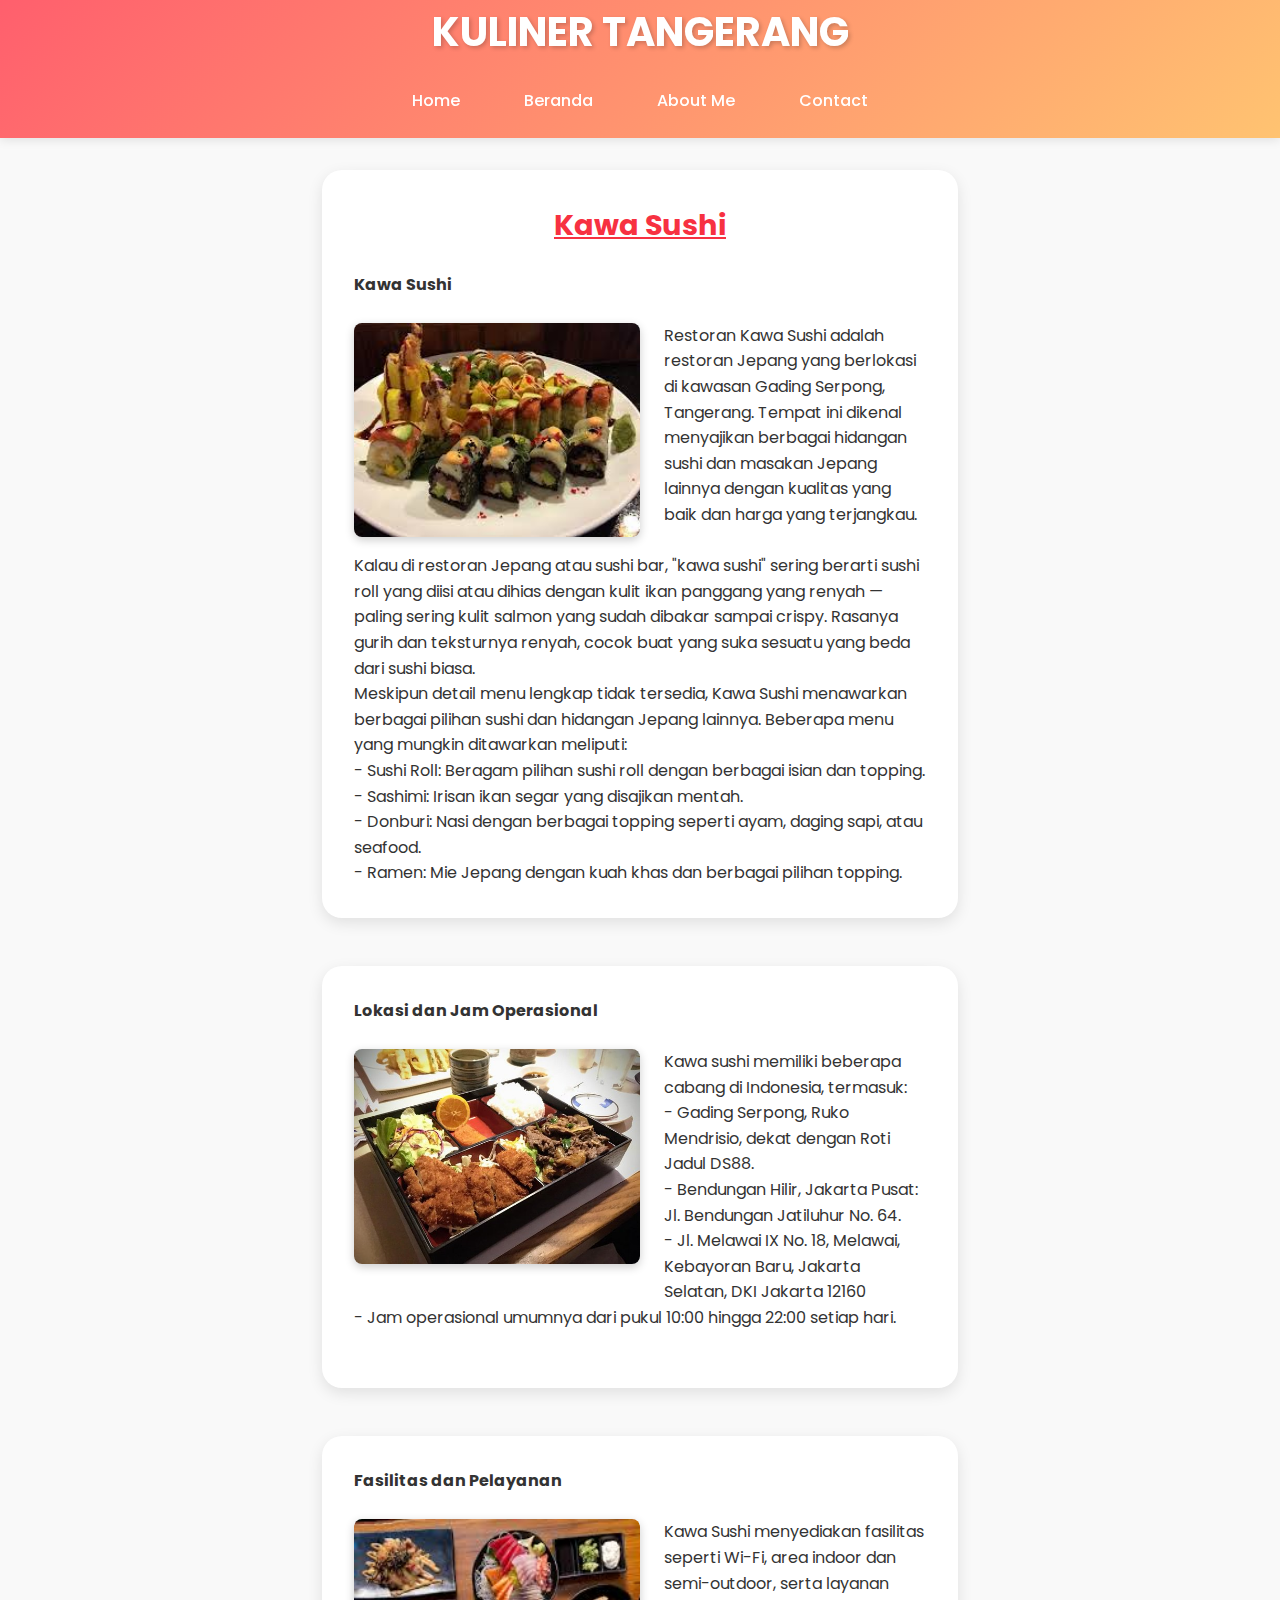
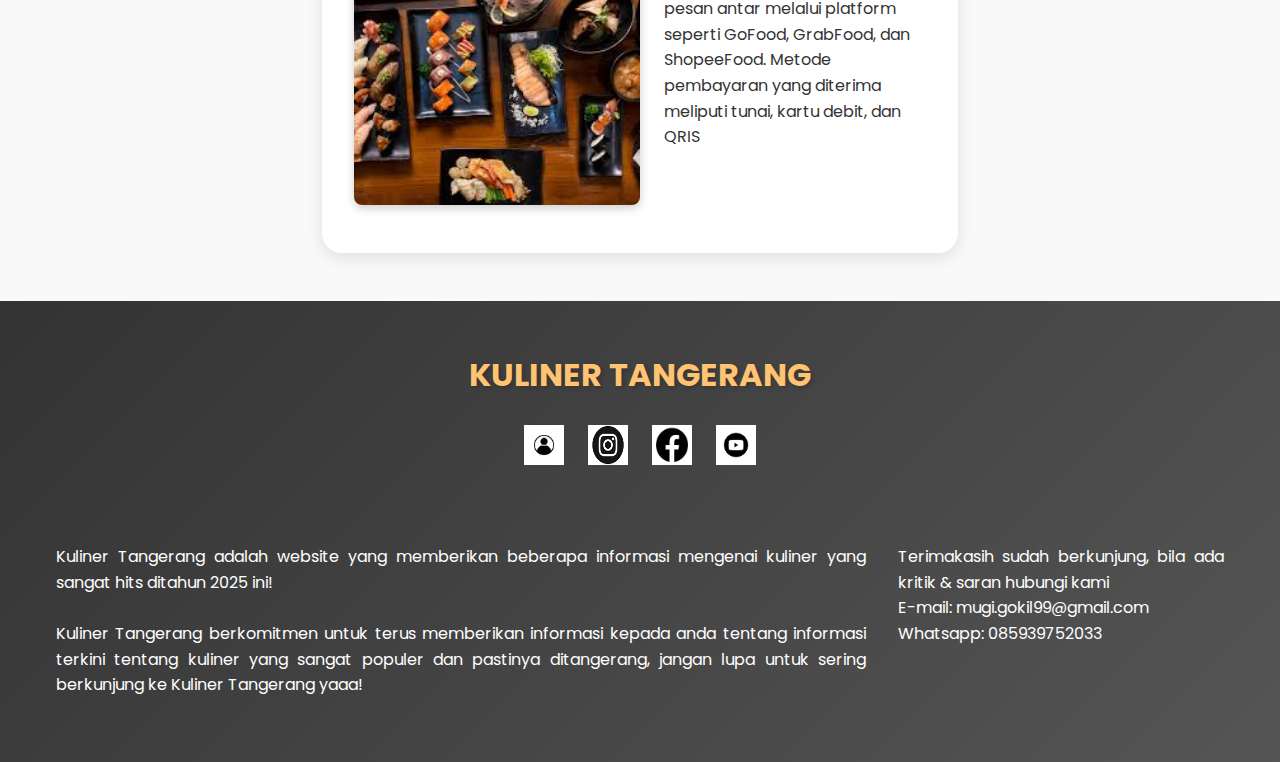
<file: kawa sushi.html>
<!DOCTYPE html>
<html lang="en">
<head>
    <meta charset="UTF-8">
    <meta name="viewport" content="width=device-width, initial-scale=1.0">
    <link rel="stylesheet" href="styles.css">
    <link href="https://fonts.googleapis.com/css2?family=Poppins:wght@300;400;500;600;700&display=swap" rel="stylesheet">
    <link rel="stylesheet" href="https://cdnjs.cloudflare.com/ajax/libs/font-awesome/6.0.0-beta3/css/all.min.css">
    <title>Kawa Sushi</title>
</head>
<body>
    <!--NAVBAR START-->
        <div class="container-navbar"> 
            <h1 class="judul">KULINER TANGERANG</h1>
            <ul class="ul-navbar">
                <li class="li-navbar">
                    <a href="beranda.html">Home</a>
                </li>
                <li class="li-navbar">
                    <a href="index.html">Beranda</a>
                </li>
                <li class="li-navbar">
                    <a href="profile.html">About Me</a>
                </li>
                <li class="li-navbar">
                    <a href="profile.html">Contact</a>
                </li>
        </div>
    <!--NAVBAR FINISH-->

    <!--CONTENT START-->
    <div class="container-content">
        <ul class="ul-content">
           <li class="li-content"> <h3> <u>Kawa Sushi</u></h3>
                <h4>Kawa Sushi</h4><br>
                <img class="img1" src="Image/kawa Sushi 2.jpeg">
                <p>Restoran Kawa Sushi adalah restoran Jepang yang berlokasi di kawasan Gading Serpong, Tangerang. Tempat ini dikenal menyajikan berbagai hidangan sushi dan masakan Jepang lainnya dengan kualitas yang baik dan harga yang terjangkau.</p><br>
                <p>Kalau di restoran Jepang atau sushi bar, "kawa sushi" sering berarti sushi roll yang diisi atau dihias dengan kulit ikan panggang yang renyah — paling sering kulit salmon yang sudah dibakar sampai crispy. Rasanya gurih dan teksturnya renyah, cocok buat yang suka sesuatu yang beda dari sushi biasa.<br>
                Meskipun detail menu lengkap tidak tersedia, Kawa Sushi menawarkan berbagai pilihan sushi dan hidangan Jepang lainnya. Beberapa menu yang mungkin ditawarkan meliputi:<br>
                - Sushi Roll: Beragam pilihan sushi roll dengan berbagai isian dan topping.<br>
                - Sashimi: Irisan ikan segar yang disajikan mentah.<br>
                - Donburi: Nasi dengan berbagai topping seperti ayam, daging sapi, atau seafood.<br>
                - Ramen: Mie Jepang dengan kuah khas dan berbagai pilihan topping.<br></p>
           </li>
           <li class="li-content">
                <h4>Lokasi dan Jam Operasional</h4><br>
                <img class="img1" src="Image/kawa Sushi 3.jpg">
                <p>Kawa sushi memiliki beberapa cabang di Indonesia, termasuk:<br>
                - Gading Serpong,  Ruko Mendrisio, dekat dengan Roti Jadul DS88.<br>
                - Bendungan Hilir, Jakarta Pusat: Jl. Bendungan Jatiluhur No. 64.<br>
                - Jl. Melawai IX No. 18, Melawai, Kebayoran Baru, Jakarta Selatan, DKI Jakarta 12160<br>
                - Jam operasional umumnya dari pukul 10:00 hingga 22:00 setiap hari.</p><br>
            </li>
            <li class="li-content">
                <h4>Fasilitas dan Pelayanan</h4><br>
                <img class="img1" src="Image/kawa Sushi 4.jpeg">
                <P>Kawa Sushi menyediakan fasilitas seperti Wi-Fi, area indoor dan semi-outdoor, serta layanan pesan antar melalui platform seperti GoFood, GrabFood, dan ShopeeFood. Metode pembayaran yang diterima meliputi tunai, kartu debit, dan QRIS</P><br>
            </li>
        </ul>
    </div>
    <!--CONTENT FINISH-->

    <!--FOOTER START-->
    <div class="container-footer">
        <ul class="ul-footer">
            <li class="li-footer">
                <h2 class="judul">KULINER TANGERANG</h2>
                <div class="social-icons">
                    <a href="profile.html"><img src="Image/profile.png" alt="Profile"></a>
                    <a href="https://www.instagram.com/mugiy_/"><img src="Image/instagram.png" alt="Instagram"></a>
                    <a href="https://web.facebook.com/mugi.yanto.520"><img src="Image/facebook.png" alt="Facebook"></a>
                    <a href="https://www.youtube.com/@TdrsMuto"><img src="Image/youtube.png" alt="YouTube"></a>
                </div>
            </li>
            <table>
                <tr>
                    <td class="p-footer">
                        Kuliner Tangerang adalah website yang memberikan beberapa informasi mengenai kuliner yang sangat hits ditahun 2025 ini!<br><br>
                        Kuliner Tangerang berkomitmen untuk terus memberikan informasi kepada anda tentang informasi terkini tentang kuliner yang sangat populer dan pastinya ditangerang, jangan lupa untuk sering berkunjung ke Kuliner Tangerang yaaa!
                    </td>
                    <td class="p-footer">
                        Terimakasih sudah berkunjung, bila ada kritik & saran hubungi kami <br>
                        E-mail: mugi.gokil99@gmail.com <br>
                        Whatsapp: 085939752033
                    </td>
                </tr>
            </table>
        </ul>
    </div>
    <!--FOOTER FINISH-->
</body>
</html>
</file>
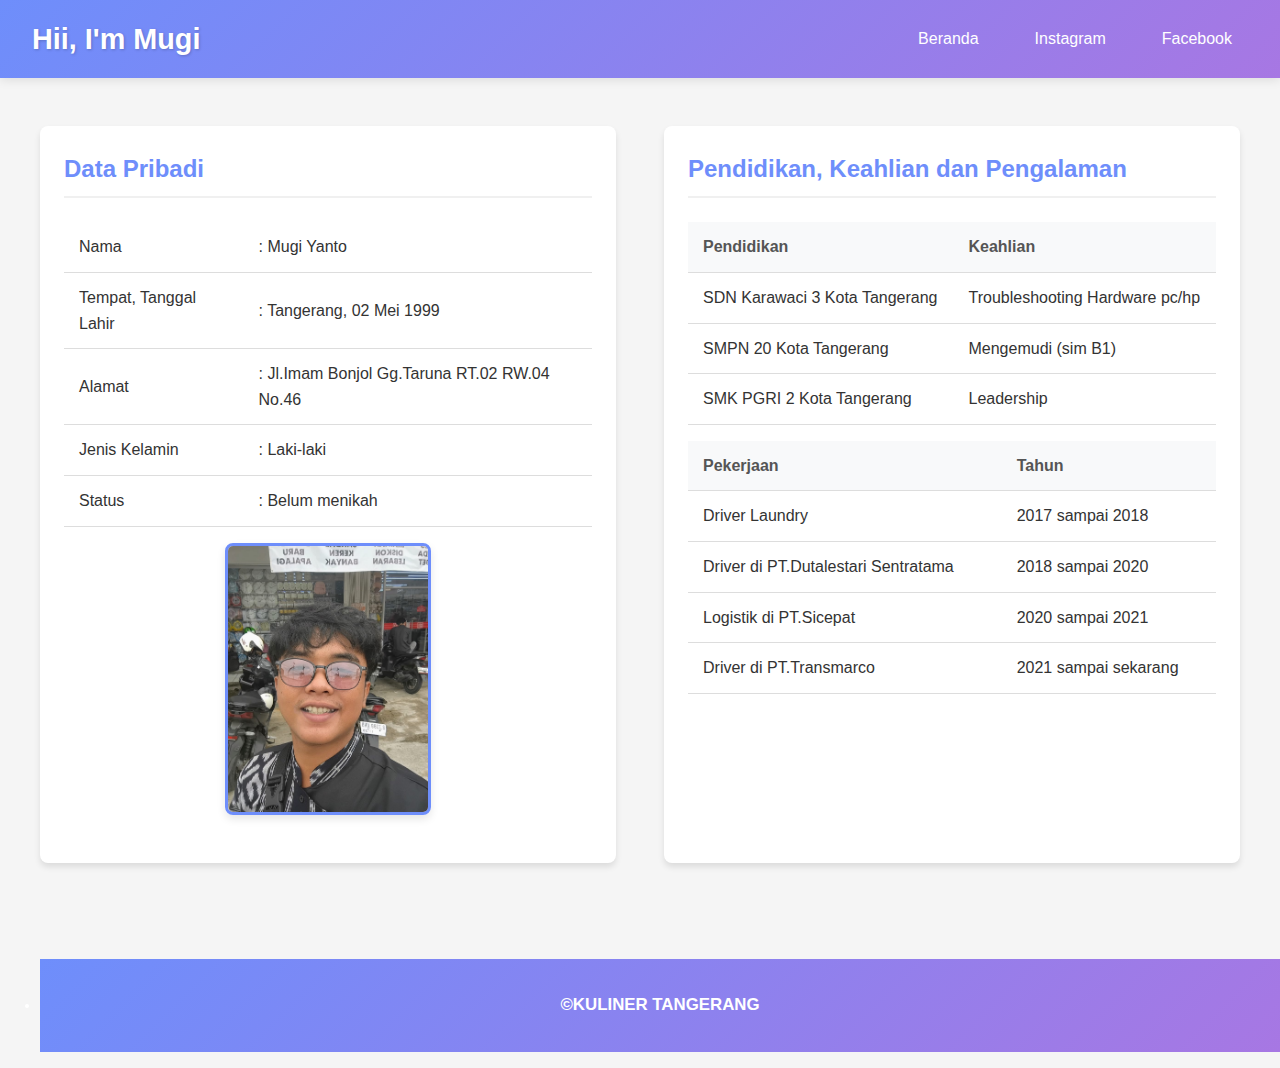
<file: profile.html>
<!DOCTYPE html>
<html lang="en">
<head>
    <meta charset="UTF-8">
    <title>Hii, I'm Mugi</title>
    <link rel="stylesheet" href="profile.css"/>
</head>
    <body>
        <!--NAVIGATION BAR START-->
        <div class="container-navbar">
            <H1>Hii, I'm Mugi</H1>
            <ul class="ul-navbar">
                <li class="li-navbar">
                    <a href="index.html" class="a-navbar"> Beranda </a>
                </li>
                <li class="li-navbar">
                    <a href="https://www.instagram.com/mugiy_/" class="a-navbar">Instagram</a>
                </li>
                <li class="li-navbar" class="a-navbar">
                    <a href="https://web.facebook.com/mugi.yanto.520" class="a-navbar">Facebook</a>
                </li>
            </ul>
        </div>
        <!--NAVIGATION BAR FINISH-->
        
        <!--CONTENT START-->
        <div class="container-content">
            <ul class="ul-content">
                <li class="li-content">
                    Data Pribadi
                </li>
                    <table>
                    <tr>
                        <td>Nama</td>
                        <td>: Mugi Yanto</td>
                    </tr>
                    <tr>
                        <td>Tempat, Tanggal Lahir</td>
                        <td>: Tangerang, 02 Mei 1999</td>
                    </tr>
                    <tr>
                        <td>Alamat</td>
                        <td>: Jl.Imam Bonjol Gg.Taruna RT.02 RW.04 No.46</td>
                    </tr>
                    <tr>
                        <td>Jenis Kelamin</td>
                        <td>: Laki-laki</td>
                    </tr>
                    <tr>
                        <td>Status</td>
                        <td>: Belum menikah</td>
                    </tr>
                    </table>
                <li class="li-content">
                    <img src="Image/Mugi.jpg">
                </li>
            </ul>
            <ul class="ul-content1">
                <li class="li-content1">
                    Pendidikan, Keahlian dan Pengalaman
                </li>
                    <table>
                    <tr>
                        <th>Pendidikan</th>
                        <th>Keahlian</th>
                    </tr>
                    <tr>
                        <td>SDN Karawaci 3 Kota Tangerang</td>
                        <td>Troubleshooting Hardware pc/hp</td>
                    </tr>
                    <tr>
                        <td>SMPN 20 Kota Tangerang</td>
                        <td>Mengemudi (sim B1)</td>
                    </tr>
                    <tr>
                        <td>SMK PGRI 2 Kota Tangerang</td>
                        <td>Leadership</td>
                    </tr>
                    </table>
                    <table>
                    <tr>
                        <th>Pekerjaan</th>
                        <th>Tahun</th>
                    </tr>
                    <tr>
                        <td>Driver Laundry</td>
                        <td>2017 sampai 2018 </td>
                    </tr>
                    <tr>
                        <td>Driver di PT.Dutalestari Sentratama</td>
                        <td>2018 sampai 2020</td>
                    </tr>
                    <tr>
                        <td>Logistik di PT.Sicepat</td>
                        <td>2020 sampai 2021</td>
                    </tr>
                    <tr>
                        <td>Driver di PT.Transmarco</td>
                        <td>2021 sampai sekarang</td>
                    </tr>
                    </table>
            </ul>
        </div>
        <!--CONTENT FINISH-->

        <!--FOOTER START-->
        <div>
            <ul>
                <li class="li-footer">
                    <H3>&copy;KULINER TANGERANG</H3>
                </li>
            </ul>
        </div>
        <!--FOOTER FINISH-->
    </body>
</html>
</file>
<file: styles.css>
/* Global Styles */
* {
    margin: 0;
    padding: 0;
    box-sizing: border-box;
    font-family: 'Poppins', sans-serif;
}

body {
    background-color: #f9f9f9;
    color: #333;
    line-height: 1.6;
}

a {
    text-decoration: none;
    color: inherit;
}

/* Navigation Bar */
.container-navbar {
    background: linear-gradient(135deg, #ff5f6d, #ffc371);
    color: white;
    position: sticky;
    top: 0;
    z-index: 100;
    box-shadow: 0 2px 10px rgba(0, 0, 0, 0.1);
}

.judul {
    text-align: center;
    font-size: 2.5rem;
    text-shadow: 2px 2px 4px rgba(0, 0, 0, 0.2);
}

.ul-navbar {
    display: flex;
    justify-content: center;
    list-style: none;
    gap: 2rem;
    padding: 1rem 0;
    flex-wrap: wrap;
}

.li-navbar {
    padding: 0.5rem 1rem;
    border-radius: 20px;
    transition: all 0.3s ease;
    font-weight: 500;
    cursor: pointer;
}

.li-navbar:hover {
    background-color: rgba(255, 255, 255, 0.2);
    transform: translateY(-3px);
    color: #f73141;

}

/* Content Styles */
.container-content {
    max-width: 700px;
    margin: 2rem auto;
    padding: 0 2rem;
}

.ul-content {
    list-style: none;
}

.li-content {
    background-color: white;
    border-radius: 20px;
    padding: 2rem;
    margin-bottom: 3rem;
    box-shadow: 0 5px 15px rgba(0, 0, 0, 0.1);
    transition: transform 0.3s ease;
}

.li-content:hover {
    transform: translateY(-5px);
}

.li-content h3 {
    color: #f73141;
    font-size: 1.8rem;
    margin-bottom: 1.5rem;
    text-align: center;
}

.img1 {
    width: 50%;
    max-height: 300px;
    object-fit: cover;
    border-radius: 8px;
    margin-bottom: 1.5rem;
    box-shadow: 0 3px 10px rgba(0, 0, 0, 0.2);
}

.a-content {
    color: #ff5f6d;
    font-weight: 600;
    transition: color 0.3s ease;
}

.a-content:hover {
    color: #ff8a5c;
    text-decoration: underline;
}

/* Rating System */
.rating-container {
    margin-top: 1.5rem;
    text-align: center;
}

.stars {
    display: inline-block;
    margin-bottom: 0.5rem;
}

.stars i {
    font-size: 1.5rem;
    color: #ccc;
    cursor: pointer;
    transition: color 0.2s ease;
    margin: 0 2px;
}

.stars i.active,
.stars i:hover {
    color: #ffc107;
}

.rating-text {
    display: block;
    font-size: 0.9rem;
    color: #666;
}

.thank-you-message {
    color: #4CAF50;
    margin-top: 10px;
    font-weight: bold;
    transition: opacity 0.5s ease;
}

/* Footer Styles */
.container-footer {
    background: linear-gradient(135deg, #333, #555);
    color: white;
    padding: 3rem 2rem;
}

.ul-footer {
    list-style: none;
    max-width: 1200px;
    margin: 0 auto;
}

.li-footer {
    display: flex;
    flex-direction: column;
    align-items: center;
    margin-bottom: 2rem;
}

.li-footer h2 {
    font-size: 2rem;
    margin-bottom: 1.5rem;
    color: #ffc371;
}

.social-icons {
    margin-bottom: 1.5rem;
}

.social-icons img {
    width: 40px;
    height: 40px;
    margin: 0 10px;
    transition: transform 0.3s ease;
}

.social-icons img:hover {
    transform: scale(1.2);
}

table {
    width: 100%;
    border-collapse: collapse;
}

.p-footer {
    padding: 1rem;
    vertical-align: top;
    text-align: justify;
}

/* Responsive Design */
@media (max-width: 1200px) {
    .container-content {
        max-width: 90%;
    }
}

@media (max-width: 992px) {
    .judul {
        font-size: 2rem;
    }
    
    .li-content {
        padding: 1.5rem;
    }
    
    .img1 {
        width: 70%;
    }
}

@media (max-width: 768px) {
    .ul-navbar {
        flex-direction: column;
        align-items: center;
        gap: 0.5rem;
        padding: 0.5rem 0;
    }
    
    .li-navbar {
        width: 100%;
        text-align: center;
    }
    
    .container-content {
        padding: 0 1rem;
    }
    
    .img1 {
        width: 100%;
    }
    
    .li-content {
        margin-bottom: 2rem;
    }
    
    .li-content h3 {
        font-size: 1.5rem;
    }
    
    table {
        display: block;
    }
    
    .p-footer {
        display: block;
        width: 100%;
        padding: 0.5rem 0;
    }
    
    .social-icons {
        display: flex;
        flex-wrap: wrap;
        justify-content: center;
    }
}

@media (max-width: 576px) {
    .judul {
        font-size: 1.8rem;
        padding: 0.5rem 0;
    }
    
    .container-footer {
        padding: 1.5rem 1rem;
    }
    
    .li-footer h2 {
        font-size: 1.5rem;
    }
    
    .social-icons img {
        width: 35px;
        height: 35px;
        margin: 0 5px;
    }
    
    .rating-container {
        margin-top: 1rem;
    }
    
    .stars i {
        font-size: 1.2rem;
    }
}
/* Mobile Menu Styles */
.mobile-menu-btn {
    display: none;
    font-size: 1.5rem;
    cursor: pointer;
    padding: 1rem;
    position: absolute;
    right: 1rem;
    top: 1rem;
}

@media (max-width: 768px) {
    .mobile-menu-btn {
        display: block;
    }
    
    .ul-navbar {
        display: none;
        position: absolute;
        top: 100%;
        left: 0;
        width: 100%;
        background: linear-gradient(135deg, #ff5f6d, #ffc371);
        flex-direction: column;
        padding: 1rem 0;
        box-shadow: 0 5px 10px rgba(0,0,0,0.1);
    }
    
    .ul-navbar.show {
        display: flex;
    }
    
    .li-navbar {
        width: 100%;
        text-align: center;
        padding: 0.8rem 0;
        border-radius: 0;
    }
    
    .li-navbar:hover {
        background-color: rgba(255,255,255,0.1);
    }
}
.img1 {
    max-width: 100%;
    height: auto;
    display: block;
    margin: 0 auto 1.5rem;
    transition: transform 0.3s ease;
}

@media (min-width: 769px) {
    .img1 {
        float: left;
        margin-right: 1.5rem;
        margin-bottom: 1rem;
        width: 50%;
    }
    
    .li-content::after {
        content: "";
        display: table;
        clear: both;
    }
}
@media (max-width: 768px) {
    .container-footer {
        padding: 1.5rem;
    }
    
    .social-icons {
        flex-wrap: wrap;
    }
    
    .social-icons a {
        margin: 0.5rem;
    }
    
    .p-footer {
        padding: 0.5rem 0;
        font-size: 0.9rem;
    }
}
.li-navbar, .stars i, .social-icons a {
    -webkit-tap-highlight-color: transparent;
}

button, a {
    touch-action: manipulation;
}

/* Animation */
@keyframes fadeIn {
    from { opacity: 0; transform: translateY(20px); }
    to { opacity: 1; transform: translateY(0); }
}

.li-content {
    animation: fadeIn 0.5s ease forwards;
}

.li-content:nth-child(1) { animation-delay: 0.1s; }
.li-content:nth-child(2) { animation-delay: 0.2s; }
.li-content:nth-child(3) { animation-delay: 0.3s; }
.li-content:nth-child(4) { animation-delay: 0.4s; }
.li-content:nth-child(5) { animation-delay: 0.5s; }
</file>
<file: profile.css>
/* General Styles */
body {
    font-family: 'Segoe UI', Tahoma, Geneva, Verdana, sans-serif;
    margin: 0;
    padding: 0;
    background-color: #f5f5f5;
    color: #333;
    line-height: 1.6;
}

/* Navigation Bar Styles */
.container-navbar {
    background: linear-gradient(135deg, #6e8efb, #a777e3);
    color: white;
    padding: 1rem 2rem;
    display: flex;
    justify-content: space-between;
    align-items: center;
    box-shadow: 0 2px 10px rgba(0, 0, 0, 0.1);
}

.container-navbar H1 {
    margin: 0;
    font-size: 1.8rem;
    text-shadow: 1px 1px 3px rgba(0, 0, 0, 0.2);
}

.ul-navbar {
    display: flex;
    list-style: none;
    margin: 0;
    padding: 0;
}

.li-navbar {
    margin-left: 1.5rem;
}

.a-navbar {
    color: white;
    text-decoration: none;
    font-weight: 500;
    padding: 0.5rem 1rem;
    border-radius: 4px;
    transition: all 0.3s ease;
}

.a-navbar:hover {
    background-color: rgba(255, 255, 255, 0.2);
    transform: translateY(-2px);
}

/* Content Styles */
.container-content {
    display: flex;
    flex-wrap: wrap;
    justify-content: space-between;
    padding: 2rem;
    max-width: 1200px;
    margin: 0 auto;
}

.ul-content, .ul-content1 {
    background-color: white;
    border-radius: 8px;
    box-shadow: 0 4px 6px rgba(0, 0, 0, 0.1);
    padding: 1.5rem;
    margin-bottom: 2rem;
    width: 100%;
    box-sizing: border-box;
}

.li-content, .li-content1 {
    list-style: none;
    margin-bottom: 1.5rem;
}

.li-content:first-child, .li-content1:first-child {
    font-size: 1.5rem;
    font-weight: bold;
    color: #6e8efb;
    border-bottom: 2px solid #f0f0f0;
    padding-bottom: 0.5rem;
    margin-bottom: 1.5rem;
}

/* Table Styles */
table {
    width: 100%;
    border-collapse: collapse;
    margin-top: 1rem;
}

th, td {
    padding: 12px 15px;
    text-align: left;
    border-bottom: 1px solid #ddd;
}

th {
    background-color: #f8f9fa;
    color: #555;
    font-weight: 600;
}

tr:hover {
    background-color: #f5f5f5;
}

/* Image Styles */
.li-content img {
    display: block;
    max-width: 200px;
    border-radius: 8px;
    margin: 1rem auto;
    box-shadow: 0 4px 8px rgba(0, 0, 0, 0.1);
    border: 3px solid #6e8efb;
}

/* Responsive Design */
@media (min-width: 768px) {
    .ul-content {
        width: 48%;
    }
    
    .ul-content1 {
        width: 48%;
    }
}

/* Footer Styles */
.li-footer {
    background: linear-gradient(135deg, #6e8efb, #a777e3);
    color: white;
    text-align: center;
    padding: 1rem;
    margin-top: 2rem;
    font-size: 0.9rem;
}

/* Animation */
@keyframes fadeIn {
    from { opacity: 0; transform: translateY(20px); }
    to { opacity: 1; transform: translateY(0); }
}

.container-content {
    animation: fadeIn 0.6s ease-out;
}
</file>
